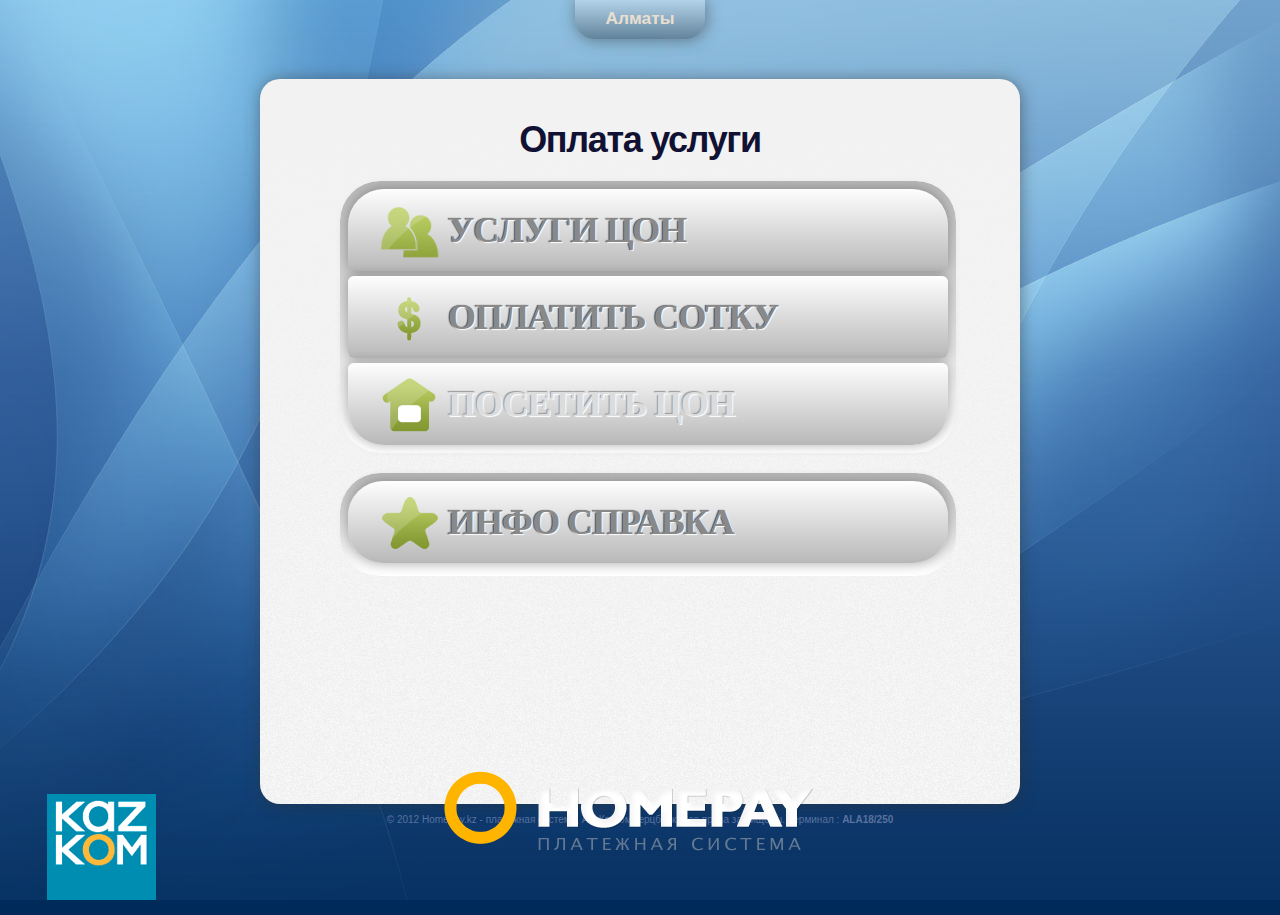
<file: v1/index.html>
<!DOCTYPE html PUBLIC "-//W3C//DTD XHTML 1.0 Transitional//EN" "http://www.w3.org/TR/xhtml1/DTD/xhtml1-transitional.dtd">
<html xmlns="http://www.w3.org/1999/xhtml">
<head>
    <meta http-equiv="Content-Type" content="text/html; charset=utf-8" />
    <title>HOMEPAY</title>
    <link href="_css/style.css" rel="stylesheet" type="text/css" />
    <script src="_js/jquery.js" type="text/javascript"></script>
    <script src="_js/jquery.slide.effect.js" type="text/javascript"></script>
    <script src="_js/core.js" type="text/javascript"></script>
</head>
<body>
    
    <header>Алматы</header>
    
    <scene id="slider">
        <h1>Оплата услуги</h1>
        <div class="menu iconic buttons group">
            <button href="#service-psc.html"><img src="_img/icons/users.png"/>Услуги ЦОН</button>
            <button href="#service-cell.html"><img src="_img/icons/dollar-sign.png"/>Оплатить сотку</button>
            <button disabled="disabled"><img src="_img/icons/home.png"/>Посетить ЦОН</button>
        </div>
        
        <div class="menu iconic buttons">
            <button href="#beeq-psc.html"><img src="_img/icons/favorite.png"/>Инфо справка</button>
        </div>
    </scene>
    
    <footer>&copy; 2012 Homepay.kz - платежная система, АО Казкоммерцбанк, Все права защищены. Терминал : <b>ALA18/250</b></footer>
 
    <a class="logo" href="#index.html"></a>
    
</body>

<script id="index" type="text/html-template">
	<h1>Выберити услугу</h1>
	<div class="menu iconic buttons group">
		<button href="#service-psc.html"><img src="_img/icons/users.png"/>Услуги ЦОН</button>
		<button href="#service-cell.html"><img src="_img/icons/dollar-sign.png"/>Оплатить сотку</button>
		<button disabled="disabled"><img src="_img/icons/home.png"/>Посетить ЦОН</button>
	</div>
	
	<div class="menu iconic buttons">
		<button href="#beeq-psc.html"><img src="_img/icons/favorite.png"/>Справка</button>
	</div>
	
	 <div class="weaccept"></div>
</script>

<script id="service-cell" type="text/html-template">
	<h1>Оплата услуг сотовой связи</h1>
	<div class="menu iconic buttons group">
		<button href="#service-psc.html"><img src="_img/icons/users.png"/>BEELINE</button>
		<button disabled="disabled"><img src="_img/icons/dollar-sign.png"/>KCELL / ACTIV</button>
		<button disabled="disabled"><img src="_img/icons/favorite.png"/>DALACOM / PathWord</button>
		<button disabled="disabled"><img src="_img/icons/home.png"/>TELE2</button>
	</div>
	
	<div class="menu iconic buttons">
		<button href="#index.html"><img src="_img/icons/home.png"/>На главную</button>
	</div>
</script>

<script id="service-psc" type="text/html-template">
	<h1>Оплата услуги ЦОН</h1>
	<div class="menu buttons">
		<input id="numpad" type="text" value="" placeholder="Номер рассписки" style="text-align:center"/>
	</div>
	<div class="menu numpad buttons" style="width:70%;">
		<row>
			<button onclick="numpad.value+=this.innerText">1</button>
			<button onclick="numpad.value+=this.innerText">2</button>
			<button onclick="numpad.value+=this.innerText">3</button>
		</row>
		<row>
			<button onclick="numpad.value+=this.innerText">4</button>
			<button onclick="numpad.value+=this.innerText">5</button>
			<button onclick="numpad.value+=this.innerText">6</button>
		</row>
		<row>
			<button onclick="numpad.value+=this.innerText">7</button>
			<button onclick="numpad.value+=this.innerText">8</button>
			<button onclick="numpad.value+=this.innerText">9</button>
		</row>
		<row>
			<button onclick="numpad.value=numpad.value.substring(0,numpad.value.length-1)">&lt;</button>
			<button onclick="numpad.value+=this.innerText">0</button>
			<button onclick="numpad.value=''">CLR</button>
		</row>
	</div>
	
	<div class="buttons group">
		<button onclick="Service['request']=numpad.value;" href="#service-psc-validate.html">Проверить</button>
		<button href="#index">Отмена</button>
	</div>
</script>

<script id="service-psc-validate" type="text/html-template">
<style>
.status {
	margin:50px;
	border:5px solid #fff;
	box-shadow:1px 1px 15px rgba(50,50,50,0.8);
	background-color:#f2f2f2;
	padding:70px 50px;
	border-radius:10px;
}

.status h2 { margin-bottom:40px;}

@-webkit-keyframes animate-stripes {
  to {
	background-position: 0 0;
  }
  from {
	background-position: 60px 0;
  }
}
@-webkit-keyframes blink {
  to { opacity: 1;   }
  from { opacity:0;  }
}
.ui-progress-bar {
  position: relative;
  height: 60px;
  padding-right: 2px;
  border-radius: 25px;
/*  background: -webkit-gradient(linear, 50% 0%, 50% 100%, color-stop(0%, #949daa), color-stop(100%, #abb2bc));
  background-color: #abb2bc;
  box-shadow: inset 0px 1px 2px 0px rgba(0, 0, 0, 0.5), 0px 1px 0px 0px white;*/
}
.ui-progress-bar.error .ui-progress {
  background-color: #C43C35 !important;
  border: 1px solid #9c302a;
  -webkit-animation-play-state:paused;
}
.ui-progress-bar.success .ui-progress {
  background-color: #57A957!important;
  border: 1px solid #458845;
  -webkit-animation-play-state:paused;
}
.ui-progress-bar.transition .ui-progress {
  -webkit-transition: background-color 0.5s ease-in;
}
.ui-progress-bar .ui-progress {
  position: relative;
  display: block;
  overflow: hidden;
  height: 60px;
  border-radius: 25px;
  -webkit-background-size: 60px 60px;
  background: -webkit-gradient(linear, 0 0, 60 60, color-stop(0, rgba(255, 255, 255, 0.17)), color-stop(0.25, rgba(255, 255, 255, 0.17)), color-stop(0.26, rgba(255, 255, 255, 0)), color-stop(0.5, rgba(255, 255, 255, 0)), color-stop(0.51, rgba(255, 255, 255, 0.17)), color-stop(0.75, rgba(255, 255, 255, 0.17)), color-stop(0.76, rgba(255, 255, 255, 0)), color-stop(1, rgba(255, 255, 255, 0))), -webkit-gradient(linear, left bottom, left top, color-stop(0, rgba(255, 255, 255, 0)), color-stop(1, rgba(255, 255, 255, 0.35))), #74d04c;
  box-shadow: inset 0px 1px 0px 0px rgba(255, 255, 255, 0.4), inset 0px -1px 1px rgba(0, 0, 0, 0.2);
  border: 1px solid #4c8932;
  /* Animate */
  -webkit-animation:animate-stripes 1s linear infinite;
}
.ui-progress-bar .ui-progress.black {
	background-color:#111;
	border-color:#000;
}

.ui-progress-bar .ui-progress span.ui-label {
  font-size: 26px;
  line-height: 60px;
  color: #fff;
  -webkit-animation: blink 0.8s cubic-bezier(1.0,0,0,1.0) infinite;
}
.ui-progress-bar .ui-progress span.ui-label b {
  font-weight: bold;
}
</style>

<h1>Оплата услуги ЦОН</h1>
<div class="status">
	<h2>Поиск расписки номер <br /><output name="result"></output></h2>
	<div class="menu buttons">
		<div class="ui-progress-bar ui-container" id="progress_bar">
			<div class="ui-progress black" style="overflow-x: hidden; overflow-y: hidden; width:100%; ">
			  <span class="ui-label" style="display: block; ">Идет проверка ...</span>
			</div>
		  </div>
	</div>
	<div class="buttons" id="status-retry" style="display:none">
		<button href="#service-psc.html">Повторить</button>
	</div>
	<div class="buttons" id="status-next" style="display:none">
		<button href="#service-psc-result.html">Далее</button>
	</div>
</div>
<script language="javascript">
//	$(function() {
	//});
	console.log('CHUK');
	var result = "65645";
	
	$("#service-psc-validate").bind("onAjaxContentLoad", function (event) {
		console.log('onAjaxContentLoad ');
		if(Service['request']){
			$.getJSON('ajax/psc-validate-' + Service['request'] + '.json', function(data) {
				console.log(data.result + '-' + Service['request']);
				if(data.result == 'PAID' ) { 
					$("#progress_bar").addClass('success'); 
					$("#progress_bar .ui-label").text('Заявка уже оплачена!'); 
					$("#status-retry").show(); 
				} else { 
					Service['request_data'] = data;
					$("#status-next button").trigger('click'); 
				}
			}).error(function(){ 
				$("#progress_bar").addClass('error'); 
				$("#progress_bar .ui-label").text('Заявка не найдена!');
				$("#status-retry").show(); 
			});
		}
	});	
	//},1000);
</script>
</script>


<script id="service-pay-type" type="text/html-template">
	<style>
		.service-pay-type { list-style:none; }
		.service-pay-type li { display:inline-block; padding:0 20px; margin:40px 0; }
		.service-pay-type li:first-child { border-right:1px solid #ccc; }
	</style>
	<h1>Выбор варианта платежа</h1>
	Вы можете оплатить в этом кисоке за данную услугу<br />
	наличными или бансковской карточкой 
	<ul class="service-pay-type">
		<li><img src="_img/Money_Bag_256.png"/></li>
		<li><img src="_img/Credit_Card_256.png"/></li>
	</ul>
	<div class="buttons group">
		<button href="#service-pay-cash.html">Наличными</button>
		<button href="#service-pay-card.html">Карточкой</button>
	</div>
</script>

<script id="service-pay-cash" type="text/html-template">
	<style>
	</style>
	<h1>Вставьте купюру</h1>
	<img src="_img/Money_Bag_256.png"/>
	<div class="buttons">
		<button href="#service-pay-cash.html">Оплатить</button>
    </div>
</script>

<script id="service-psc-result" type="text/html-template">
<style>
.epay {
	text-align:left;
	font-size:13px;
	color:black;
	margin:40px 0;
}

.epay .head {
	background:url(_img/epay.egov/pay_egov_icon.png) no-repeat right;
	height:80px;
	padding-right:55%;
	padding-top:60px;
	margin-top:-50px;
	margin-bottom:10px;
	overflow:hidden;
	text-overflow:ellipsis;
}

.epay .head b {
	background-color:#ffe958;
	padding:0px 7px;
	color:#333;
}


.epay .warn {
	margin-bottom:10px;
	background: url(_img/icon_warn.png) no-repeat 20px center  #FFE958;
	padding:10px 25px 10px 50px;
	border-radius:15px;
}

.epay  h1{
	font-size:22pt;
}
.epay .info_table h3 {
	margin-top:10px;
	margin-bottom:10px;
}
.epay .info_table {
	margin-bottom:10px;
}
.epay .info_table table {
	width:100%;
	border-collapse:collapse;
	border:1px solid #ccc;
}
.epay .info_table table td,.epay .info_table table th  {
	border:1px solid #ccc;
}
.epay .info_table td {
	padding:3px 5px;
}
.epay .info_table th {
	background-color:#ddd;
	padding:3px 5px;
	width:35%;
	vertical-align:top;
}
</style>
<div class="epay">
	<h1>Электронный чек</h1>
	<div class="head">
		Услуга <b id="epay_service_name"></b><br />
		<span id="epay_nk">Поулчатель НК по Алмалискому району, г Алматы, Республика Казахстан</span>
	</div>
	<div class="warn">
		Обратите внимание что коммиссия банка составляет <span  id="epay_commission">25</span> тенге
	</div>
	
	<div class="info_table" style="width:49%; display:inline-block">
		<h3>Информация плательщика</h3>
		<table id="epay_fio">
			<tr><th>Фамилия:</th><td> ЗАКИРЬЯНОВ</td></tr>
			<tr><th>Имя:</th><td>ЭЛЬДАР</td></tr>
			<tr><th>Отчество:</th><td>АМАНГЕЛЬДИНОВИЧ</td></tr>
		</table>
	</div>
	
	<div class="info_table" style="width:49%; display:inline-block">
		<h3>Информация по Бенефициару</h3>
		<table id="epay_beneficar">
			<tr><th>ЦОН:</th><td>РГУ «Центр обслуживания населения г. Астана р-на Алматы)</td></tr>
			<tr><th>Адрес ЦОН:</th><td>г. Астана, ул. Мирзояна, 25</td></tr>
		</table>
	</div>
	
	<div class="info_table">
		<h3>Информация платежа</h3>
		<table id="epay_info">
			<tr><th>Номер расписки</th><td>1231231</td></tr>
			<tr><th>Услуга</th><td>Получения пасспорта Республики Казахстан</td></tr>
			<tr><th>Стоимость услуги</th><td>10 104 тг ( Десять тысяч сто четыре тенге )</td></tr>
			<tr><th>Сумма коммисии</th><td>10,00 тг</td></tr>
		</table>
	</div>
</div>
<div class="footer buttons" style="text-align:right !important; width:97%;">
	 <button href="#service-pay-type.html">Продолжить...</button>
</div>
<script language="javascript">
	$(function() {
		window.setTimeout(function(){
			if(Service['request_data']){
				var d = Service['request_data'];
				$("#epay_service_name").text(d.service);
				$("#epay_commission").text(d.commission);
				$("#epay_nk").text(d.pshep.nk);
			}
		},1);
	});
</script>
</script>

<!-- iframe real version-->
<!--script id="service-pay-card" type="text/html-template">
	<iframe name="frame" src="_mod/epay.kkb.kz/iframe_egov.input.html" width="100%" height="580" frameborder="0"></iframe>
</script-->

<!-- embeded version-->
<script id="service-pay-card" type="text/html-template">
<style>
.kkb  {
	font-size: 13px !important;
	color:#000;
	text-align:left;
	margin:40px 0;
}
.kkb .form {
	padding: 56px 0 0 53px;
	font:normal 10px Arial, Helvetica, sans-serif;
	line-height:25px;
}
.kkb h2 { font-weight:bold; }

.kkb .form input {
	color:#555;
	border:1px solid #ccc;
	font:bold 12pt Verdana, Arial, Helvetica, sans-serif;
	padding:4px 9px;
	margin-right:2px;
	outline:none;
	letter-spacing:-1px;
	width:auto;
	text-transform:none;
	box-sizing: border-box;
	display:inline-block;
	box-shadow:none;
	border-radius:0;
	background-color:#fff;
	background-image:none;
}

.kkb .form input:disabled {
	background-color:inherit;
}
.scan.hidden {
	display:none;
}
.scan {
	position:absolute;
	display:block;
	text-align:center;
	width:450px;
	height:500px;
	top:0;
	left:0;
	margin:35px;
	padding:100px 50px;
	border-radius:10px;
	box-sizing: border-box;
	border:5px solid #fff;
	box-shadow:1px 1px 15px rgba(50,50,50,0.8);
	background-color:#f2f2f2;
	z-index:1000;
	font-size:12pt;
	opacity:0.95;
/*	-webkit-transition:opacity 1s ease-out;*/
}
.scan h1{
	font-size:20pt;
}
.scan .icon {
	background:url(_img/epay.kkb/icon_swipe_card.png) no-repeat center 0 #f2f2f2;
	width:100%;
	height:140px;
	margin:10px 0;
}
.scan.idle .icon {
	-webkit-animation-name: blink;
	-webkit-animation-duration: 0.8s;
	-webkit-animation-iteration-count: infinite;
	-webkit-animation-timing-function: linear;
}

@-webkit-keyframes blink {
	0%,50% {
		opacity:1;
	}
	51%,100% {
		opacity:0.1;
	}
}

.scan.once {
	color:#00f;
}

.scan.entered {
	color:#000;
	
}
.scan.error  {
	color:#f00000;
}

.scan.error .icon {
	color:#f00;
	background-position:center -143px;
}

.scan .idle { display:none; } .scan .error { display:none; }
.scan.idle .idle { display:block; } .scan.idle .error { display:none; }
.scan.error .idle { display:none; } .scan.error .error { display:block; }
</style>
<div class="kkb">
	<div style="background:url(_img/epay.kkb/pay_egov_icon.png) no-repeat top right; height:130px;">
		<div style="width:260px;">
			<h2 style="margin-bottom:10px;"><span id="paramCost">5 860</span> тенге</h2>
			Услуга <span class="emp1" id="paramService">Получения пасспорта</span>
			Поулчатель НК по Алмалискому району РК<br />
			Обратите внимание что коммиссия банка
			составляет 25 тенге
		</div>
	</div>
	
	<div id="form_body" style="margin-left:-7px; background:url(_img/epay.kkb/card_template.png) no-repeat top center; height:290px;">
		 <form class="form" id="form1" action="comission.html">
			 
			 НОМЕР КАРТЫ
			 <input type="text" id="cardraw" style="background:transparent; border:none; outline:none; font-size:10px; height:1px; width:1px;"/>
			 <br />
			 <input type="text" id="cardno1" size="5" maxlength="4" name="cardno1"/>
			 <input type="password" id="cardno2" size="5" maxlength="4" name="cardno2"/>
			 <input type="password" id="cardno3" size="5" maxlength="4" name="cardno3"/>
			 <input type="text" id="cardno4" size="5" maxlength="4" name="cardno4"/>
			 
			 <br />

			 <div style="margin-top:8px; padding-left:135px;">
				 МЕСЯЦ / ГОД<br />
				 <span style="position:absolute; width:21px; display:inline-block; line-height:normal; margin-left:-40px;">VALID THRU</span> 
				 <input type="text" id="cardexpiremonth" size="3" maxlength="2" name="cardexpiremonth"/>
				 <input type="text" id="cardexpireyear" size="3" maxlength="2" name="cardexpireyear"/>
				 <div style="position:absolute; margin-left:270px; margin-top:-75px;">
				 CVV / CVC<br />                 
				 <input type="text" id="cardcvv" disabled="disabled" size="5" maxlength="3" name="cardcvv"/>
				 </div>
			 </div>

			 ИМЯ НА КАРТЕ<br />
			 <input type="text" id="cardname" size="35" maxlength="50" name="cardname"/>
			 <input type="button" value="Simulate Reader" onclick="EPAYREADERS.setCard('6762648955874012','0412','TIMUR JUNUSSOV')" style="margin-left:15px;font:normal 11px Arial, Helvetica, sans-serif"/>

		 </form>
	</div>
	
	<div style="font-size:11px; width:450px;">
		<img src="_img/epay.kkb/icon_lock.png" style="margin-right:5px;" align="left"/> 
		Передача данных защищена сертификатом SSL. <br />
		Платеж будет проивзеден через платежный Шлюз Электронного Правительства.
	</div>
</div>
<!--div id="scan" class="scan idle hidden">
	<h1>
		<span class="idle">Проведите / Вставьте банковскую карточку</span>
		<span class="error">Ошибка! <br />Попробуйте снова</span>
	</h1>
	<div class="icon"></div>
	<span id="cardnomask"></span>
</div-->
<div class="buttons footer" style="text-align:right !important; width:97%;">
	 <button id="buttonPay" href="#service-pay-card-result.html">Оплатить</button>
</div>
</script>

<script id="service-pay-card-result" type="text/html-template">
	<h1>Результат оплаты</h1>
	<div class="buttons group">
		<button href="#index.html">Готово</button>
	</div>
</script>

</html>
</file>
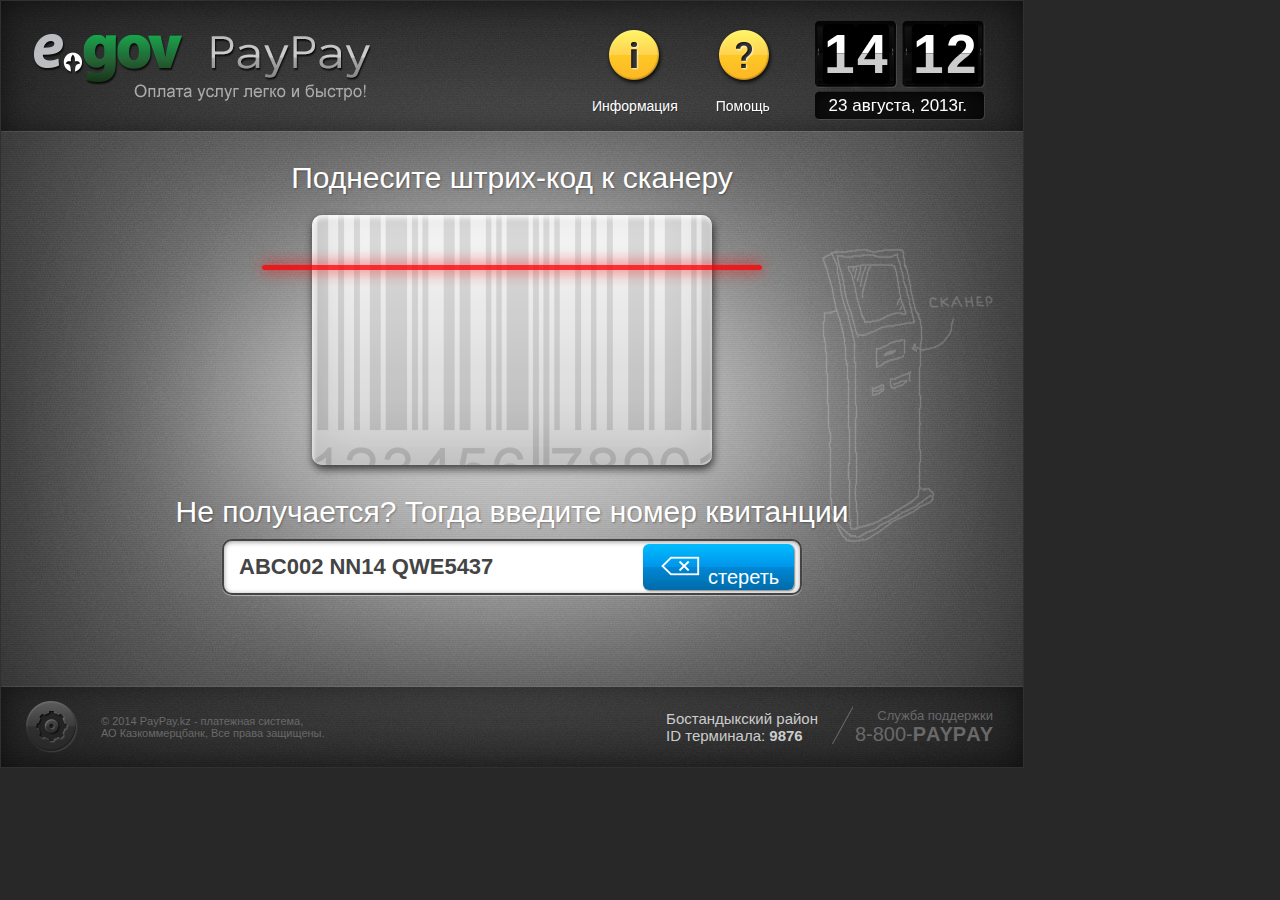
<file: v2/index.html>
<!DOCTYPE html PUBLIC "-//W3C//DTD XHTML 1.0 Transitional//EN" "http://www.w3.org/TR/xhtml1/DTD/xhtml1-transitional.dtd">
<html xmlns="http://www.w3.org/1999/xhtml">
<head>
    <meta http-equiv="Content-Type" content="text/html; charset=utf-8" />
    <title>PAYPAY - Прием платежей</title>
    <link href="_css/style.css" rel="stylesheet" type="text/css" />
    <script src="_js/jquery.js" type="text/javascript"></script>
    
    <link rel="stylesheet" type="text/css" href="_assets/flipclock/flipclock.css"/>
    <link rel="stylesheet" type="text/css" href="_assets/flipclock/flipclock_white.css"/>
    <script type="text/javascript" src="_assets/flipclock/flipclock.min.js"></script>
	<script type="text/javascript" src="_assets/flipclock/twentyfourhourclock.js"></script>
<body>
    
    <!---- HEADER ---->
    
    <header>
    
    	<a class="logo" href="#index.html"></a>
    
        <button class="nobut but-info"><i class="icon info"></i><br />Информация</button>
        <button class="nobut but-help"><i class="icon help"></i><br />Помощь</button>
        
        <clock></clock>
        <date id="clock-date">23 августа, 2013г.</date>
       
    
    </header>
    
    <div class="clear"></div>
    
    
    <!---- BODY ---->
    
    <main>
    
    
    	<scene id="welcome" class="center">
        	<button onclick="$('#welcome').toggleClass('show'); $('#scan').toggleClass('show'); $('keyboard').hide(); $('.barcode-scanner-dialog').show();" style="text-align:left;">
            	<span>Введите номер<br />
				счета</span> <i class="icon enter-button"></i>
            </button>
            <vl></vl>
            <button onclick="$('#welcome').toggleClass('show'); $('#scan').toggleClass('show'); $('keyboard').hide(); $('.barcode-scanner-dialog').show();" style="text-align:right;">
            	<i class="icon barcode-scanner"></i>
                <span style="float:right;">поднесите<br />
            	штрих код к сканеру</span>
            </button>
        </scene>
        
        <scene id="scan" class="show scanner center">
        
	        <div class="barcode-scanner-dialog">
            	<h2>Поднесите штрих-код к сканеру</h2>
            
                <div class="barcode-scanner">
                    <div class="barcode-line"></div>
                </div>
            </div>
        
            <h2>Не получается? Тогда введите номер квитанции</h2>
            
            <searcher>
                <input type="text" value="ABC002 NN14 QWE5437" onclick="$('.barcode-scanner-dialog').slideUp('slow'); $('#scan').toggleClass('scanner'); $('keyboard').fadeIn();"/><button onclick="$('searcher hint').fadeIn();" class="but-input-clear"><i class="icon input-clear"></i>стереть</button>
                <br />
                <hint class="hide">Этот Счет уже оплачен :)</hint>
            </searcher>
            
            
            <keyboard class="hide">
            
                <button class="but-num">1</button>
                <button class="but-num">2</button>
                <button class="but-num">3</button>
                <button class="but-num">4</button>
                <button class="but-num">5</button>
                <button class="but-num">6</button>
                <button class="but-num">7</button>
                <button class="but-num">8</button>
                <button class="but-num">9</button>
                <button class="but-num">0</button>
                
                <br />
        
                <button>Q</button>
                <button>W</button>
                <button>E</button>
                <button>R</button>
                <button>T</button>
                <button>Y</button>
                <button>U</button>
                <button>I</button>
                <button>O</button>
                <button>P</button>
                
                <br />
                
                <button>A</button>
                <button>S</button>
                <button>D</button>
                <button>F</button>
                <button>G</button>
                <button>H</button>
                <button>J</button>
                <button>K</button>
                <button>L</button>
        
                <br />
                
                <button>Z</button>
                <button>X</button>
                <button>C</button>
                <button>V</button>
                <button>B</button>
                <button>N</button>
                <button>M</button>
                <button class="but-keyboard-enter" onclick="$('#scan').toggleClass('show'); $('#scan-result').toggleClass('show');"><i class="icon enter"></i><cap>Enter</cap></button>
                
                <br />
                
                <button class="nobut but-keyboard-hide"><cap>Hide</cap></button>
        
                
             </keyboard>
         
         </scene>
         
         <scene id="scan-result">
            
            <h2>Проверьте данные. Если все верно — нажмите «Продолжить»</h2>
            
            <div class="raspiska-input">
                <dl>
                    <dt>Номер расписки</dt>
                    <dd>002001167540</dd>
                
                    <dt>ФИО плательщика</dt>
                    <dd>БУРМАГАНОВ ДИДАР АСЫЛБЕКОВИЧ</dd>
                </dl>
                
                <dl>
                    <dt>Код налогового органа</dt>
                    <dd>6202</dd>
                
                    <dt>ИИН\БИН</dt>
                    <dd>900112351369</dd>
                </dl>
            </div>
            
            <div class="raspiska-resultlist">
            
                <div class="raspiska">
                    <dl>
                        <dt>Услуга №</dt>
                        <dd>1</dd>
                    
                        <dt>Номер счет-заявки</dt>
                        <dd>CC135H1HD8GD</dd>
                        
                        <dt>Наименование услуги (КБК)</dt>
                        <dd>108111 Государственная пошлина, взимаемая за выдачу документов, удостоверяющих личность</dd>
                        
                        <dt>Код назначения платежа</dt>
                        <dd>991 Поступления по обязательствам в бюджет от физических лиц-граждан</dd>
                        
                        <dt>Сумма</dt>
                        <dd>400 тенге</dd>
                        
                        <dt>Номер счет-заявки</dt>
                        <dd>900112351369</dd>
                    </dl>
                </div>
            
                <button class="nobut but-arrow-right"><i class="icon next"></i><cap>Next</cap></button>
                
                <div class="raspiska">
                    <dl>
                        <dt>Услуга №</dt>
                        <dd>1</dd>
                    
                        <dt>Номер счет-заявки</dt>
                        <dd>CC135H1HD8GD</dd>
                        
                        <dt>Наименование услуги (КБК)</dt>
                        <dd>108111 Государственная пошлина, взимаемая за выдачу документов, удостоверяющих личность</dd>
                        
                        <dt>Код назначения платежа</dt>
                        <dd>991 Поступления по обязательствам в бюджет от физических лиц-граждан</dd>
                        
                        <dt>Сумма</dt>
                        <dd>400 тенге</dd>
                        
                        <dt>Номер счет-заявки</dt>
                        <dd>900112351369</dd>
                    </dl>
                </div>
            
            </div>
    
            <button class="but-red" onclick="$('#scan-result').toggleClass('show'); $('#scan').toggleClass('show');">Отменить</button>
            <button class="but-green arrow right" onclick="$('#scan-result').toggleClass('show'); $('#pay').toggleClass('show');">Продолжить</button>
    
            
        </scene>
        
        <scene id="pay">
        
            <div class="pay-cashin">
            
	            <h2>Взнос наличных</h2>
                
                <br />

                Нужно для оплаты: <b>850</b> тенге
                
                <div class="cashin-amount">
                    Внесенно:<br />
					<b>2 000</b><sub>тг</sub>
                </div>
        
                Комиссия: <b>30</b> тенге<br />
                Сдача: <b>1120</b> тенге<br />
                <br />
                
                <div class="buttons">
                    <button class="but-red" onclick="$('#pay').toggleClass('show'); $('#scan').toggleClass('show');">Отменить</button>
                    <button class="but-green arrow right" onclick="$('#pay').toggleClass('show'); $('#cheque').toggleClass('show');">Оплатить</button>
                </div>

            </div>
                   
            <div class="pay-mobile">
                <h2 style="color:#fed700">Терминал сдачи не выдает!</h2>
                Предлагаем вам пополнить баланс :)
                
                <br /><br />

                <searcher style="width:400px;">
                    <input type="text" value="+7 777 900 50 00"/><button class="but-input-clear"><i class="icon input-clear"></i>стереть</button>
                    
                    <br />
                    
                    <hint>Такого номера не существует :)</hint>
                    
                </searcher>
                
                
                <keyboard>
                    <button>1</button>
                    <button>2</button>
                    <button>3</button>
                    
                    <br />
    
                    <button>4</button>
                    <button>5</button>
                    <button>6</button>
                    
                    <br />
    
                    <button>7</button>
                    <button>8</button>
                    <button>9</button>
                    
                    <br />
    
                    <button>0</button>
                </keyboard>
            
                 <button class="nobut but-checkbox" onclick="$(this).toggleClass('checked');"><i class="icon checkbox"></i>Пропустить этот шаг</button>
                
            </div>
            
            <popup id="oferta-popup">
            	<div>
                    <h2>Согласие с выпуском виртуальной предоплаченной карты</h2>
                    <p>Уважаемый пользователь платежной системы, нажимая "ОК" вы соглашаетесь, что на ваше имя будет выпущена виртуальная предоплаченная карта Казкома на сумму внесенных вами денежных средств. Данная карта становится недействительной сразу же после осуществления платежа и подлежит уничтожению.</p>
                    <p>Также вы поручаете банку оплатить выбранную вами услугу. Для получения более подробной информации о виртальной предоплаченной карте, нажмите "Отмена" и перейдите в раздел "Информация", нажав на соответствующую пиктограмму или информацию на сайте www.kkb.kz, в разделе Платежные карты.<br />
                    </p>
                    <button class="but-gray">Отмена</button>
                    <button class="but-yellow" onclick="$('#oferta-popup').fadeOut();" >OK</button>
                </div>
            </popup>
        
        </scene>
        
        <scene id="cheque">
        
            <h2>Спасибо! Заявка №194950 успешно оплачена</h2>
                
            <cheque>
            	<ul>
                    <li>
                    	<label>108111</label>
	                    Государственная пошлина, 
                        зимаемая за выдачу
                        документов, удостоверяющих
                        личность
                    </li>
                    
                    <li>
                    	<label>308122</label>
	                    Государственная пошлина,
                        зимаемая за выдачу
                        документов, Паспорта
                    </li>
                    
                    <li>
                    	<label>108111</label>
	                    Государственная пошлина, 
                        зимаемая за выдачу
                        документов, удостоверяющих
                        личность
                    </li>
                    
                    <li class="summ">
                    	<label>Сумма</label>
	                    400 тенге
                    </li>
                </ul>
            </cheque>
            
            
            <div class="sdacha">
            
            	<i class="icon mobile-phone"></i>
                
                <div class="sdacha-info">
                    Сдача <b>600</b> тенге<br />
                    отправлена на номер<br /><br />
                    <b>+7 707 799 18 09</b>
                </div>
                
                <button class="but-green arrow right" onclick="$('#cheque').toggleClass('show'); $('#error-dialog').toggleClass('show');">Готово!</button>
                
            </div>
            
        
        </scene>
        
        <scene id="error-dialog" class="center">
        	<popup id="oferta-popup">
            	<div>
                    <h2>Терминал временно не работает!</h2>
                    <br />
                    Приносим свои извинения.<br />
                    Скоро все заработает.<br />
                    <br />
                    Обратитесь в кассу для оплаты заявки<br /><br />
                    <button class="but-yellow" onclick="$('#error-dialog').fadeOut();  $('#welcome').toggleClass('show');">OK</button>
                </div>
            </popup>   
            
        </scene>
    
    </main>
    
    
    <timer></timer>
    
	<!---- FOOTER ---->
   
    <footer>
    	<div style="width:80px;">
	    	<button class="but-settings"><i class="icon settings"></i><cap>Settings</cap></button>
        </div>    
        <div class="copyright">
        	&copy; 2014 PayPay.kz - платежная система, <br />АО Казкоммерцбанк, Все права защищены.
        </div>
        <div style="color:#ccc; width:265px; text-align:right; padding-right:5px;">
           	<div style="text-align:left; display:inline-block;">Бостандыкский район<br />
            	ID терминала: <b>9876</b>
            </div>
        </div>
        <div style="background:url(_img/sprites.png) no-repeat -370px -150px; width:30px;"></div>
        <div style="width:140px; text-align:right; padding-right:10px; font-size:13px">
	        Служба поддержки<br />
    	    <span style="font-size:20px;">8-800-<b>P<span style="letter-spacing:-1px;">A</span>YP<span style="letter-spacing:-1px;">A</span>Y</span></b>
        </div>
    </footer>
    
</body>
<script>
	var clock = $('clock').FlipClock({
		clockFace: 'TwentyFourHourClock',
		interval : 30000
	});
</script>
</html>
</file>
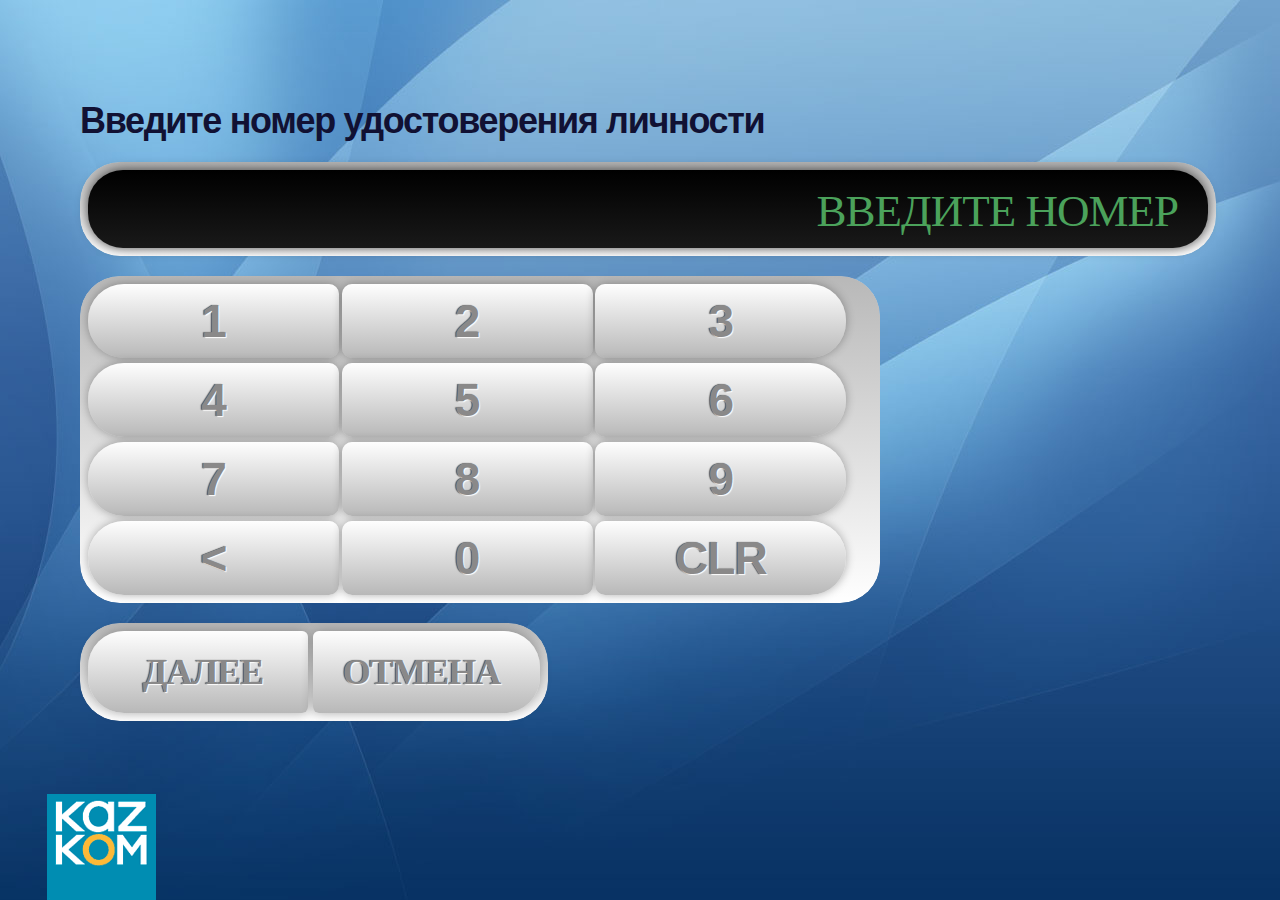
<file: v1/service-cell.html>
<!DOCTYPE html PUBLIC "-//W3C//DTD XHTML 1.0 Transitional//EN" "http://www.w3.org/TR/xhtml1/DTD/xhtml1-transitional.dtd">
<html xmlns="http://www.w3.org/1999/xhtml">
<head>
    <meta http-equiv="Content-Type" content="text/html; charset=utf-8" />
    <title>HOMEPAY</title>
    <link href="_css/style.css" rel="stylesheet" type="text/css" />
</head>
<body>
    
	<h1>Введите номер удостоверения личности</h1>
	
	<div class="menu buttons">
		<input id="numpad" type="text" value="" placeholder="Введите номер" style="text-align:right"/>
	</div>
	
	<div class="menu numpad buttons" style="width:70%;">
		<row>
			<button onclick="numpad.value+=this.innerText">1</button>
			<button onclick="numpad.value+=this.innerText">2</button>
			<button onclick="numpad.value+=this.innerText">3</button>
		</row>
		<row>
			<button onclick="numpad.value+=this.innerText">4</button>
			<button onclick="numpad.value+=this.innerText">5</button>
			<button onclick="numpad.value+=this.innerText">6</button>
		</row>
		<row>
			<button onclick="numpad.value+=this.innerText">7</button>
			<button onclick="numpad.value+=this.innerText">8</button>
			<button onclick="numpad.value+=this.innerText">9</button>
		</row>
		<row>
			<button onclick="numpad.value=numpad.value.substring(0,numpad.value.length-1)">&lt;</button>
			<button onclick="numpad.value+=this.innerText">0</button>
			<button onclick="numpad.value=''">CLR</button>
		</row>
	</div>
	
	<div class="buttons group">
		<button onclick="nextScene('select-service');">Далее</button>
		<button onclick="nextScene('select-service');">Отмена</button>
	</div>

</body>
</html>
</file>
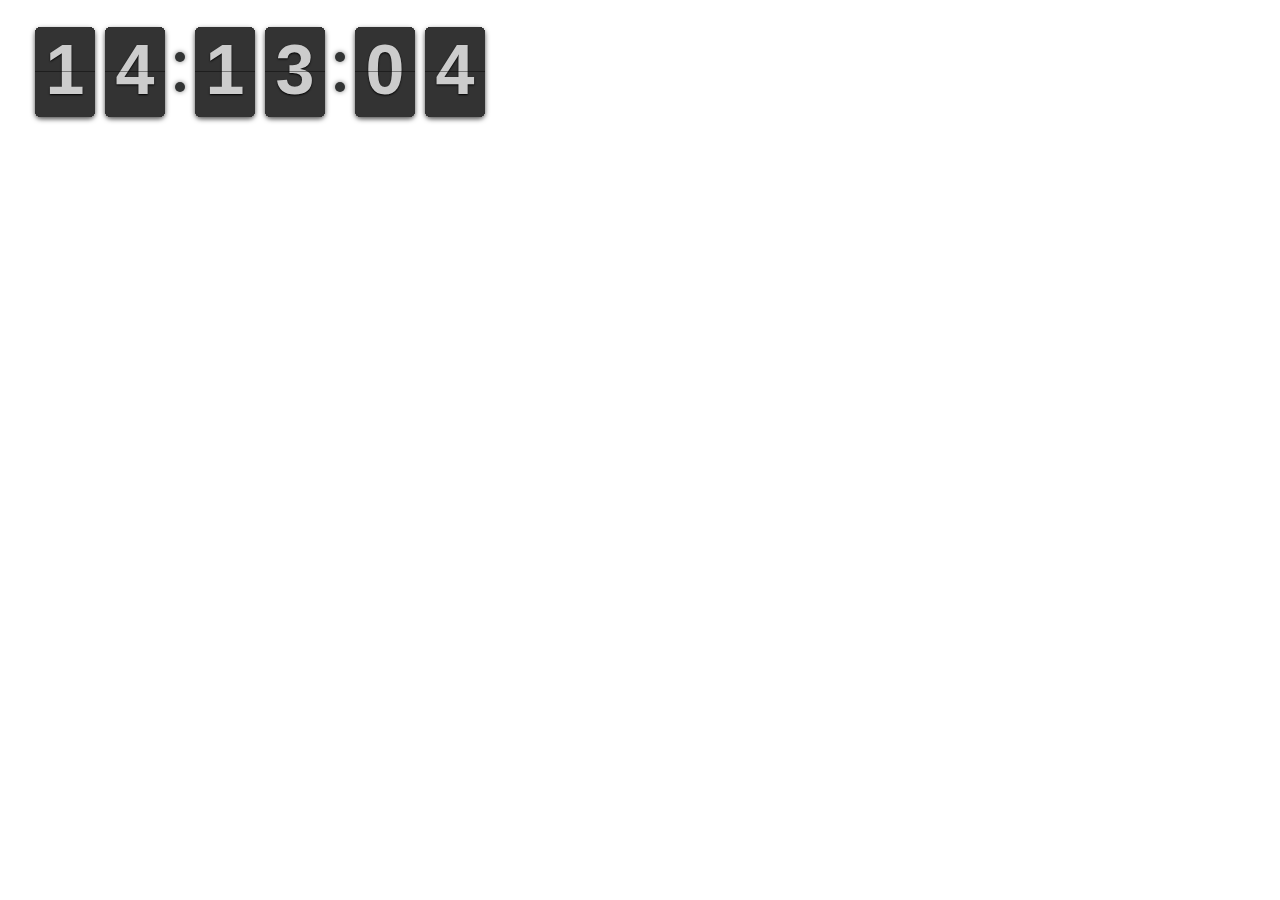
<file: v2/_assets/flipclock/FlipClock-master/FlipClock-master/examples/base.html>
<html>
	<head>
		<link rel="stylesheet" href="../css/flipclock.css">

		<script src="http://ajax.googleapis.com/ajax/libs/jquery/1.10.2/jquery.min.js"></script>

		<script src="../js/flipclock/libs/base.js"></script>
		<script src="../js/flipclock/flipclock.js"></script>
		<script src="../js/flipclock/faces/counter.js"></script>
		<script src="../js/flipclock/faces/hourlycounter.js"></script>
		<script src="../js/flipclock/faces/dailycounter.js"></script>
		<script src="../js/flipclock/faces/minutecounter.js"></script>
		<script src="../js/flipclock/faces/twentyfourhourclock.js"></script>
		<script src="../js/flipclock/faces/twelvehourclock.js"></script>
		
	</head>
	<body>
		<div class="clock" style="margin:2em;"></div>

		<script type="text/javascript">
			var clock;
			
			$(document).ready(function() {
				clock = $('.clock').FlipClock({
					clockFace: 'TwentyFourHourClock'
				});
			});
		</script>
		
	</body>
</html>
</file>
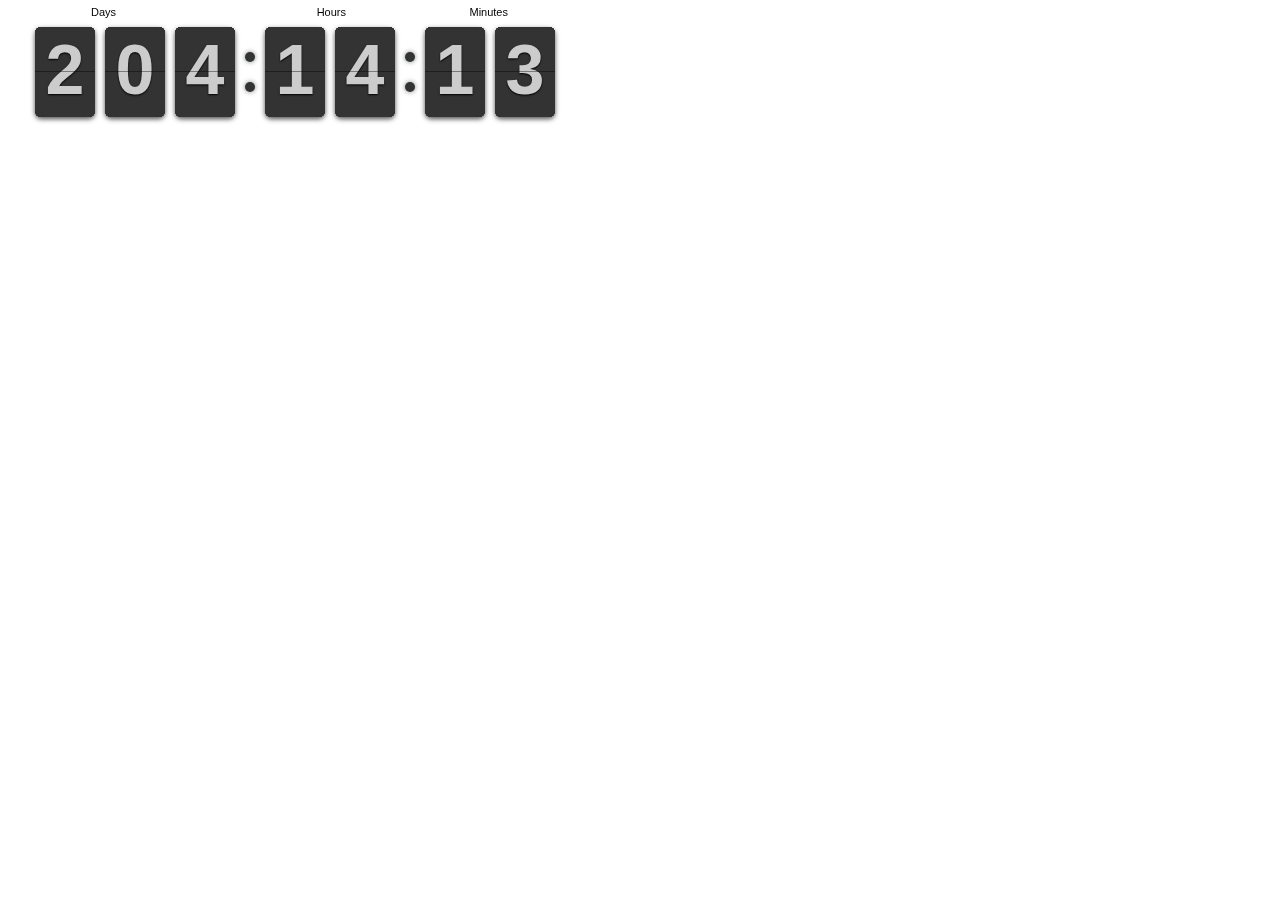
<file: v2/_assets/flipclock/FlipClock-master/FlipClock-master/examples/countdown-from-new-years-without-seconds.html>
<html>
	<head>
		<link rel="stylesheet" href="../css/flipclock.css">

		<script src="http://ajax.googleapis.com/ajax/libs/jquery/1.10.2/jquery.min.js"></script>

		<script src="../js/flipclock/libs/base.js"></script>
		<script src="../js/flipclock/flipclock.js"></script>
		<script src="../js/flipclock/faces/dailycounter.js"></script>		
	</head>
	<body>
		<div class="clock" style="margin:2em;"></div>
		
		<script type="text/javascript">
			var clock;

			$(document).ready(function() {

				// Grab the current date
				var currentDate = new Date();

				// Set some date in the past. In this case, it's always been since Jan 1
				var pastDate  = new Date(currentDate.getFullYear(), 0, 1);

				// Calculate the difference in seconds between the future and current date
				var diff = currentDate.getTime() / 1000 - pastDate.getTime() / 1000;

				// Instantiate a coutdown FlipClock
				clock = $('.clock').FlipClock(diff, {
					clockFace: 'DailyCounter',
					showSeconds: false
				});
			});
		</script>
		
	</body>
</html>
</file>
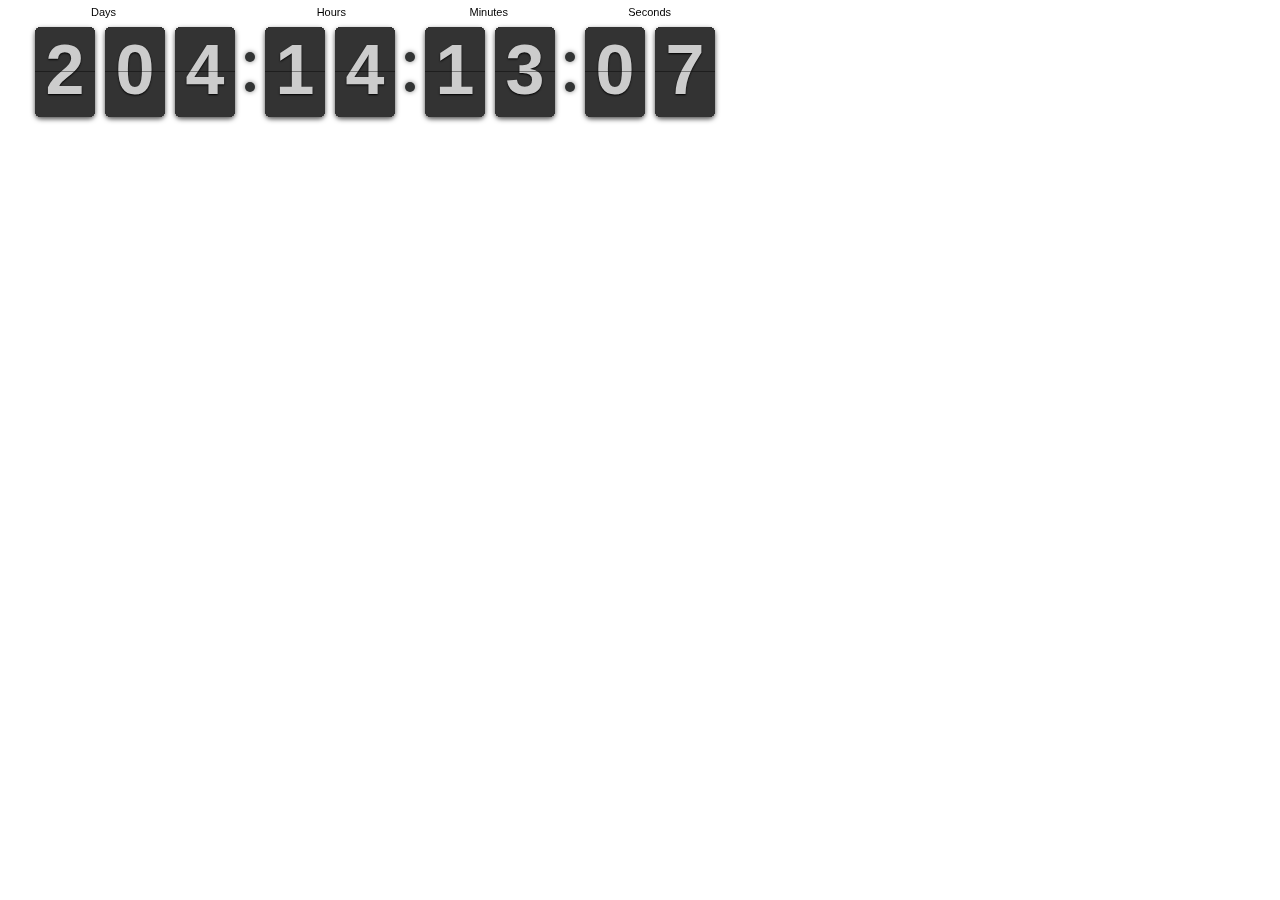
<file: v2/_assets/flipclock/FlipClock-master/FlipClock-master/examples/countdown-from-new-years.html>
<html>
	<head>
		<link rel="stylesheet" href="../css/flipclock.css">

		<script src="http://ajax.googleapis.com/ajax/libs/jquery/1.10.2/jquery.min.js"></script>

		<script src="../js/flipclock/libs/base.js"></script>
		<script src="../js/flipclock/flipclock.js"></script>
		<script src="../js/flipclock/faces/dailycounter.js"></script>		
	</head>
	<body>
		<div class="clock" style="margin:2em;"></div>
		
		<script type="text/javascript">
			var clock;

			$(document).ready(function() {

				// Grab the current date
				var currentDate = new Date();

				// Set some date in the past. In this case, it's always been since Jan 1
				var pastDate  = new Date(currentDate.getFullYear(), 0, 1);

				// Calculate the difference in seconds between the future and current date
				var diff = currentDate.getTime() / 1000 - pastDate.getTime() / 1000;

				// Instantiate a coutdown FlipClock
				clock = $('.clock').FlipClock(diff, {
					clockFace: 'DailyCounter'
				});
			});
		</script>
		
	</body>
</html>
</file>
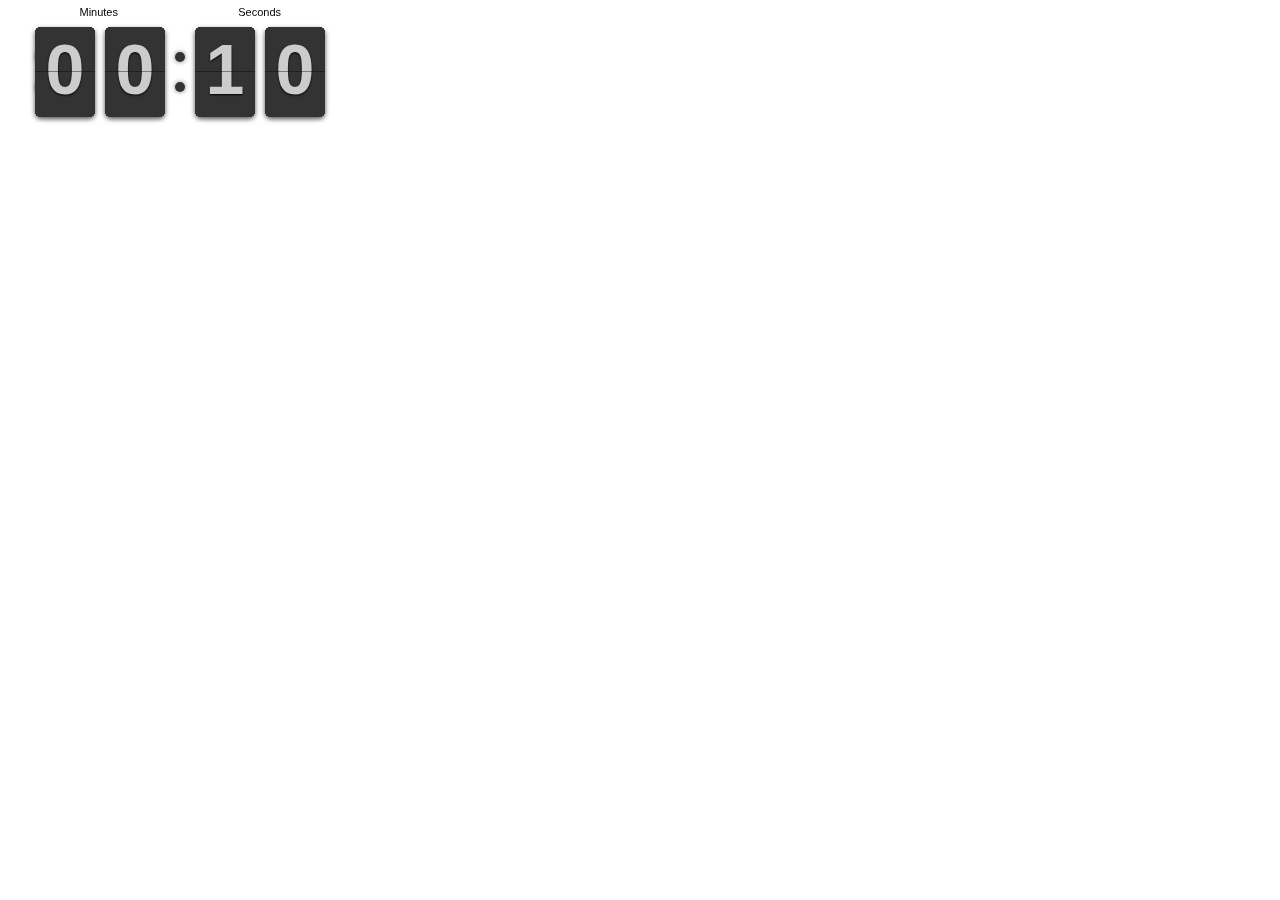
<file: v2/_assets/flipclock/FlipClock-master/FlipClock-master/examples/countdown-stop-callback.html>
<html>
	<head>
		<link rel="stylesheet" href="../css/flipclock.css">

		<script src="http://ajax.googleapis.com/ajax/libs/jquery/1.10.2/jquery.min.js"></script>

		<script src="../js/flipclock/libs/base.js"></script>
		<script src="../js/flipclock/flipclock.js"></script>
		<script src="../js/flipclock/faces/hourlycounter.js"></script>
		<script src="../js/flipclock/faces/minutecounter.js"></script>
		
	</head>
	<body>
	<div class="clock" style="margin:2em;"></div>
	<div class="message"></div>

	<script type="text/javascript">
		var clock;
		
		$(document).ready(function() {
			var clock;

			clock = $('.clock').FlipClock(10, {
		        clockFace: 'MinuteCounter',
		        countdown: true,
		        callbacks: {
		        	stop: function() {
		        		$('.message').html('The clock has stopped!');
		        	}
		        }
		    });

		});
	</script>
	
	</body>
</html>
</file>
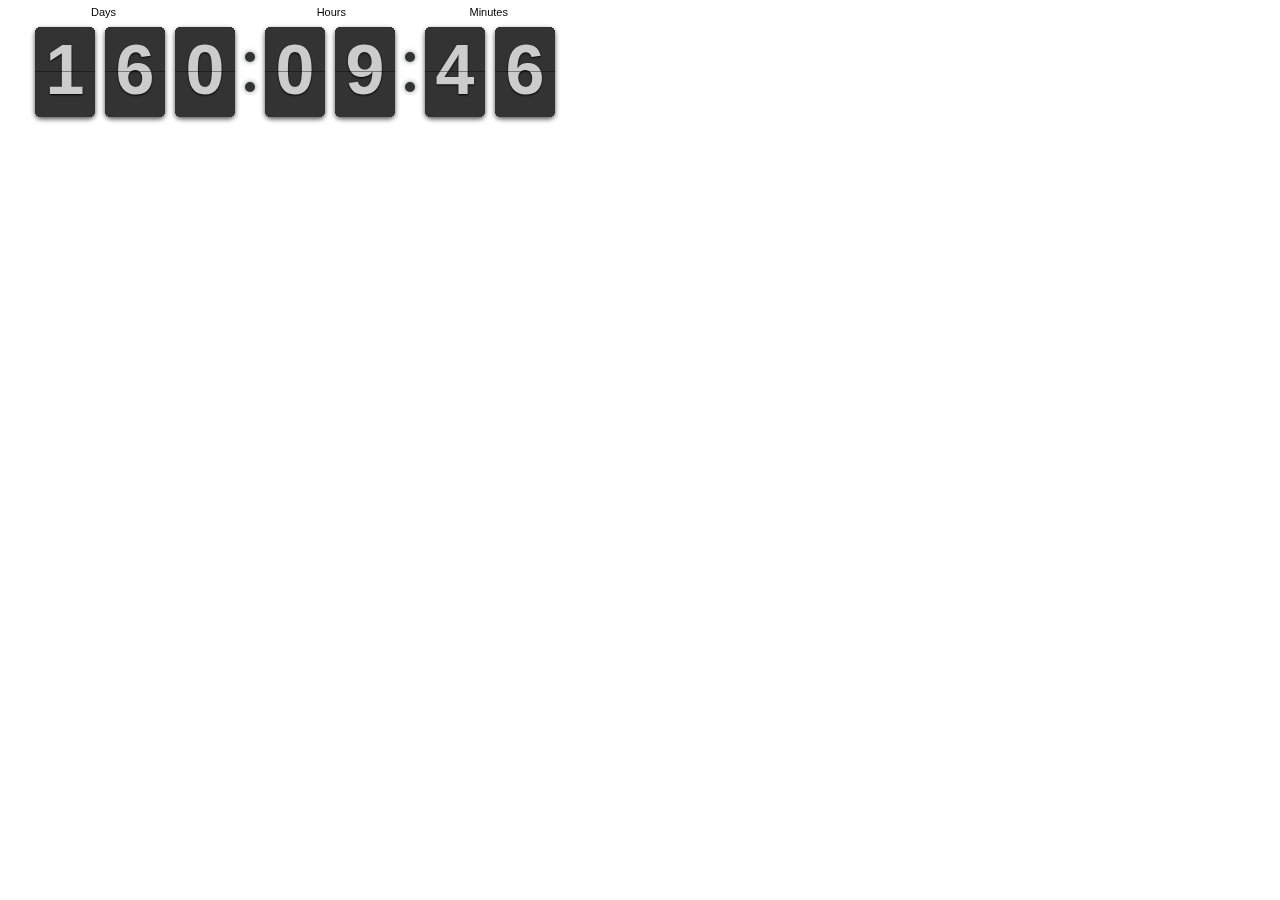
<file: v2/_assets/flipclock/FlipClock-master/FlipClock-master/examples/countdown-to-new-years-without-seconds.html>
<html>
	<head>
		<link rel="stylesheet" href="../css/flipclock.css">

		<script src="http://ajax.googleapis.com/ajax/libs/jquery/1.10.2/jquery.min.js"></script>

		<script src="../js/flipclock/libs/base.js"></script>
		<script src="../js/flipclock/flipclock.js"></script>
		<script src="../js/flipclock/faces/dailycounter.js"></script>		
	</head>
	<body>
		<div class="clock" style="margin:2em;"></div>
		
		<script type="text/javascript">
			var clock;

			$(document).ready(function() {

				// Grab the current date
				var currentDate = new Date();

				// Set some date in the future. In this case, it's always Jan 1
				var futureDate  = new Date(currentDate.getFullYear() + 1, 0, 1);

				// Calculate the difference in seconds between the future and current date
				var diff = futureDate.getTime() / 1000 - currentDate.getTime() / 1000;

				// Instantiate a coutdown FlipClock
				clock = $('.clock').FlipClock(diff, {
					clockFace: 'DailyCounter',
					countdown: true,
					showSeconds: false
				});
			});
		</script>
		
	</body>
</html>
</file>
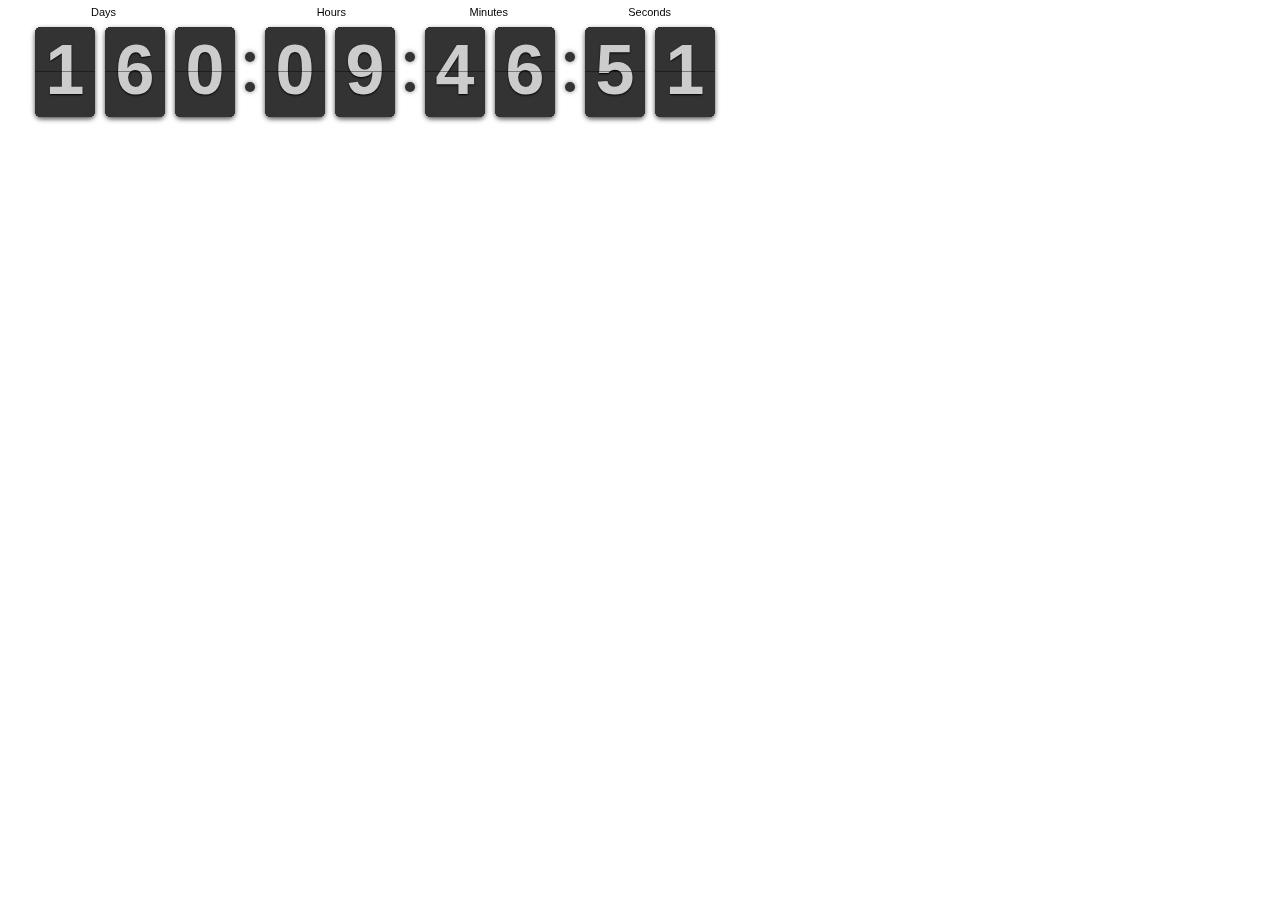
<file: v2/_assets/flipclock/FlipClock-master/FlipClock-master/examples/countdown-to-new-years.html>
<html>
	<head>
		<link rel="stylesheet" href="../css/flipclock.css">

		<script src="http://ajax.googleapis.com/ajax/libs/jquery/1.10.2/jquery.min.js"></script>

		<script src="../js/flipclock/libs/base.js"></script>
		<script src="../js/flipclock/flipclock.js"></script>
		<script src="../js/flipclock/faces/dailycounter.js"></script>		
	</head>
	<body>
		<div class="clock" style="margin:2em;"></div>
		
		<script type="text/javascript">
			var clock;

			$(document).ready(function() {

				// Grab the current date
				var currentDate = new Date();

				// Set some date in the future. In this case, it's always Jan 1
				var futureDate  = new Date(currentDate.getFullYear() + 1, 0, 1);

				// Calculate the difference in seconds between the future and current date
				var diff = futureDate.getTime() / 1000 - currentDate.getTime() / 1000;

				// Instantiate a coutdown FlipClock
				clock = $('.clock').FlipClock(diff, {
					clockFace: 'DailyCounter',
					countdown: true
				});
			});
		</script>
		
	</body>
</html>
</file>
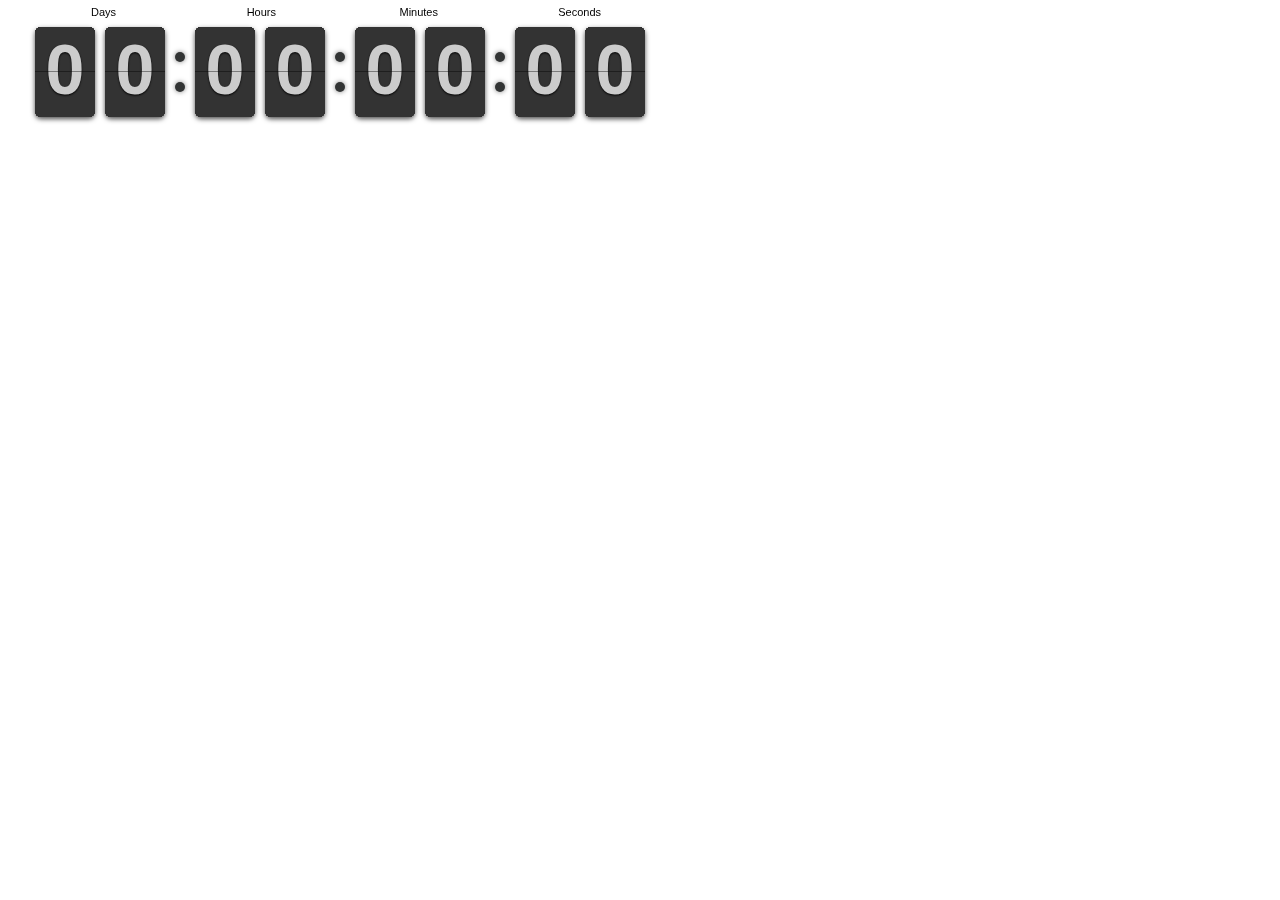
<file: v2/_assets/flipclock/FlipClock-master/FlipClock-master/examples/localization.html>
<html>
	<head>
		<link rel="stylesheet" href="../css/flipclock.css">

		<script src="http://ajax.googleapis.com/ajax/libs/jquery/1.10.2/jquery.min.js"></script>

		<script src="../js/flipclock/libs/base.js"></script>
		<script src="../js/flipclock/flipclock.js"></script>
		<script src="../js/flipclock/lang/es-es.js"></script>
		<script src="../js/flipclock/faces/dailycounter.js"></script>
		
	</head>
	<body>
		<div class="clock" style="margin:2em;"></div>

		<script type="text/javascript">
			var clock;
			
			$(document).ready(function() {
				clock = $('.clock').FlipClock({
					clockFace: 'DailyCounter',
					language: 'es'
				});
			});
		</script>
		
	</body>
</html>
</file>
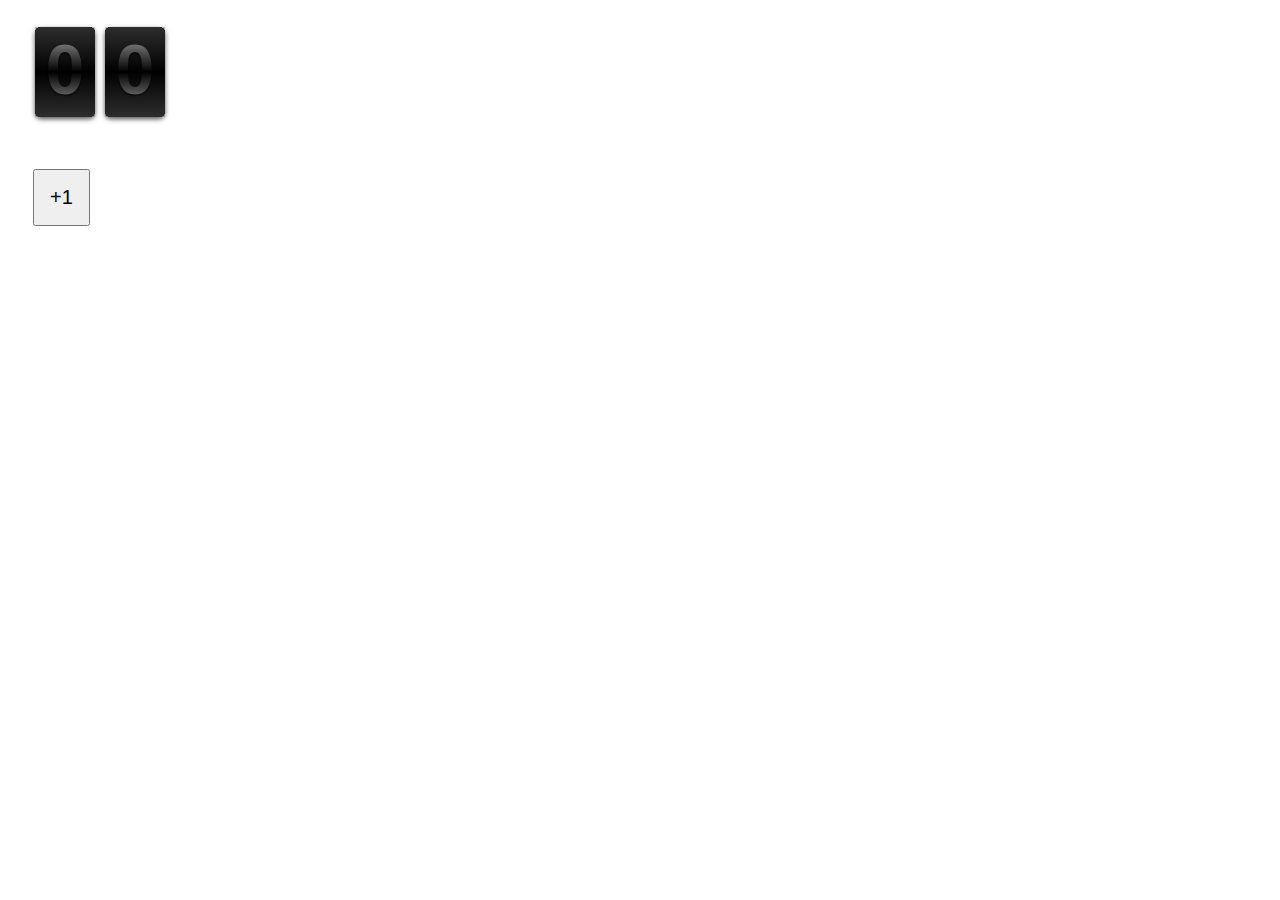
<file: v2/_assets/flipclock/FlipClock-master/FlipClock-master/examples/simple-counter.html>
<html>
	<head>
		<link rel="stylesheet" href="../css/flipclock.css">
		
		<script src="http://ajax.googleapis.com/ajax/libs/jquery/1.10.2/jquery.min.js"></script>

		<script src="../js/flipclock/libs/base.js"></script>
		<script src="../js/flipclock/flipclock.js"></script>
		<script src="../js/flipclock/faces/counter.js"></script>		
	</head>
	<body>
		<div class="clock" style="margin:2em;"></div>

		<button type="button" style="margin: 25px; font-size: 20px; padding: 15px;">+1</button>
		
		<script type="text/javascript">
			var clock;

			$(document).ready(function() {

				// Instantiate a counter
				clock = $('.clock').FlipClock(0, {
					clockFace: 'Counter'
				});

				// Attach a click event to a button a increment the clock
				$('button').click(function() {
					clock.increment();

					// Or you could decrease the clock
					// clock.decrement();

					// Or set it to a specific value
					// clock.setValue(x);
				});
			});
		</script>
		
	</body>
</html>
</file>
<file: v1/_css/style.css>
@charset "utf-8";
* {
	margin: 0;
}

html, body {
	height: 100%;
	/*background-size: 100% 1020px;*/
	min-height: 100% !important;
	min-height: auto;
	border: none;
	overflow:hidden;
	margin: 0;
	padding: 0;
	-webkit-user-select: none;
}

body {
	background:url(../_img/kkb.png) no-repeat left bottom, url(../_img/second_background.jpg) no-repeat center top #002a5a;
	font-family:Arial, Helvetica;
	font-size:13pt;
	padding:80px;
	box-sizing: border-box;
	color:#555;
}

.logo {
	background:url(../_img/logo.png) no-repeat top;
	height:100px;
	display:block;
	bottom:40px;
	position:absolute;
	width:100%;
	margin-left:-80px;
}

a {
	color:#369;
}

img {
	border-width: 0px;	
}

.clear {
	clear:both;
}

ul  {
	padding-left:20px;
	list-style:square;
	margin:10px 0;
}
h1, h2, h3, h4 {
	cursor:default;
}
h4 {
	background-color:#f7f7f7;
	padding:2px 5px ;
	margin-bottom:10px;
}

button {
	color:#8a8989;
	text-shadow:1px 1px 1px white,-1px 0 1px #444;
	border:none;
	border-radius:36px;
	font:bold 36px "Myriad Pro";
	letter-spacing:-1px;
	cursor:pointer;
	min-width:220px;
	text-transform:uppercase;
	padding:20px 40px;
	box-shadow:0px 0px 12px rgba(0,0,0,0.3);
	border-radius:35px;
	background:-webkit-gradient(linear, left bottom, left top, from(#b8b8b8),to(#fefefe));
	/*	background:-webkit-gradient(linear, left bottom, left top, from(rgba(50,50,50,0.3)),to(rgba(255,255,255,0.1))),url(../_img/bg_pat1.png);*/
}
button:active, button.active {
	text-shadow:none;
	background-image:-webkit-gradient(linear, left bottom, left top, from(#2e6226),to(#44df7e));
	color:#d2ffdd;
}

button:disabled {
	text-shadow:1px 1px 1px white, -1px -1px 1px #999 !important;
	background-image:-webkit-gradient(linear, left bottom, left top, from(#b8b8b8),to(#fefefe)) !important;
	color:#dcdcdc;
}

input[type=text] {
	color:#ccc;
	outline:none;
	border:none;
	border-radius:36px;
	font:normal 50px "Myriad Pro";
	letter-spacing:-1px;
	cursor:pointer;
	width:100%;
	text-transform:uppercase;
	padding:10px 30px;
	box-sizing: border-box;
	display:block;
	box-shadow:0px 0px 12px rgba(0,0,0,0.7);
	border-radius:35px;
	background-color:#000;
	background-image:-webkit-gradient(linear, left bottom, left top, from(rgba(50,50,50,0.5)),to(rgba(0,0,0,0.8)));
	-webkit-transition-property: background-color;
	-webkit-transition-duration: 0.5s;
	-webkit-transition-timing-function: ease;
}

input[type=text]::-webkit-input-placeholder {
   color: #4ba25b;
   font-size:45px;
}

input[type=text].typing {
	background-color:#fff;
}


ul {
	padding:0;
	margin:0;
}

header {
	margin:0 auto; 
	margin-top:-80px;
	margin-bottom:40px;
	/*background:-webkit-gradient(linear, left bottom, left top, from(rgba(255,255,255,0.1)),to(rgba(255,255,255,1))), url(../_img/bg_pat1.png);*/
	box-shadow:1px 1px 15px rgba(50,50,50,0.5);
	background-image:-webkit-gradient(linear, left top, left bottom, from(rgba(255,255,255,0.3)),to(rgba(0,0,0,0.3)));
	border-bottom-left-radius:20px;
	border-bottom-right-radius:20px;
	display:block;
	padding:8px 15px 10px 15px;
	width:100px;
	text-align:center;
	color:#E9DFD0;
	font-weight:bold;
	cursor:pointer

}

scene {
	background: -webkit-gradient(linear, left bottom, left top, from(rgba(255,255,255,0.1)),to(rgba(242,242,242,1))), url(../_img/bg_pat1.png) #f2f2f2;
	border-radius:20px;
	box-shadow:1px 1px 15px rgba(50,50,50,0.5);
	padding:20px 80px 75px 80px;
	margin:0 auto; 
	height:630px; 
	width:600px;
	display:block;
	overflow:hidden;
	position:relative;
	text-align:center;
}

h1 {
	font-size:36px;
	letter-spacing:-1pt;
	margin:20px 0 20px 0;
	color:#113;
}

h2 {
	font-size:25px;
	font-weight:normal;
}

h1 .subh1 {
	letter-spacing:0pt;
	font-size:18px;
	color:#828282;
	display:block;
	font-weight:normal;
	margin-top:-5px;
}


footer {
	color:#5a73a0;
	padding:10px;
	font-size:10px;
	text-align:center;

}

.menu {
	margin-bottom:20px !important;
}
.menu.buttons {
	width:100%;
}
.menu button {
	display:inline-block;
	width:100%;
	margin-bottom:5px;
}
.menu.iconic button {
	text-align:left;
	padding-left:100px !important;
}
.menu.iconic button img {
	margin-left:-70px;
}

button img {
	position:absolute;
	margin-top:-10px;
}




.buttons {
	background-image:-webkit-gradient(linear, left top, left bottom, from(#b8b8b8),to(#fff));
	background-color:#f2f2f2;
	background-clip:padding-box;
	padding:8px;
	border-radius:40px;
	display:inline-block;
}
.buttons.group button:first-child {
	border-top-left-radius:36px;
	border-bottom-left-radius:36px;
	padding-right:30px;
}
.buttons.group button:last-child {
	border-top-right-radius:36px;
	border-bottom-right-radius:36px;
	margin-bottom:0px;
	padding-left:30px;
}
.buttons.menu.group button:first-child {
	border-radius:6px;
	border-top-left-radius:36px;
	border-top-right-radius:36px;
}
.buttons.menu.group button:last-child {
	border-radius:6px;
	border-bottom-left-radius:36px;
	border-bottom-right-radius:36px;
	margin-bottom:0px;
}
.buttons.group button {
	border-radius:6px;
}


/****************/
.numpad row {
	display:block;
}

.numpad row button {
	width:32%;
	display:inline-block;
	min-width:40px !important;
	padding:10px 10px !important;
	box-shadow:0px 0px 10px rgba(0,0,0,0.3);
	font:bold 46px Arial;
	margin-right:-2px;
}

.numpad row  button:first-child {
	border-top-left-radius:36px;
	border-bottom-left-radius:36px;
}
.numpad row  button:last-child {
	border-top-right-radius:36px;
	border-bottom-right-radius:36px;
	margin-right:0px;
}
.numpad row button {
	border-radius:10px;
}
.numpad row:last-child button {
	margin-bottom:0px;
}

/******************/
.callcenter1414 {
	background:url(../_img/icon_callcenter.png) no-repeat 5px 5px #fff;
	height:123px;
	border-top-left-radius:20px;
	border-bottom-left-radius:20px;
	box-shadow:1px 1px 15px rgba(50,50,50,0.5);
	margin-top:40px;
}

.queue {
	height:250px;
	border-top-left-radius:20px;
	border-bottom-left-radius:20px;
	box-shadow:1px 1px 15px rgba(50,50,50,0.5);
	margin-top:40px;
	background-image:-webkit-gradient(linear, left top, left bottom, from(rgba(255,255,255,0.3)),to(rgba(0,0,0,0.3)));
}


.weaccept {
	background:url(../_img/icon_weaccept.png) no-repeat 20px 5px #f2f2f2;
	height:123px;
	border-radius:20px;
	box-shadow:1px 1px 10px rgba(50,50,50,0.5);
	width:320px;
	margin-top:20px;
	display:inline-block;
}
</file>
<file: v2/_css/style.css>
@charset "utf-8";
* {
	margin: 0;
}

html, body {
	height: 100%;
	/*background-size: 100% 1020px;*/
	/*min-height: 100% !important;
	min-height: auto;*/
	width:1024px;
	height: 768px;
	border: none;
	overflow:hidden;
	margin: 0;
	padding: 0;
	-webkit-user-select: none;
	position:relative;
	
}

body {
	font-family:Arial, Helvetica;
	font-size:13pt;
	box-sizing: border-box;
	border:1px solid #303030;
	color:#fff;
	background:url(../_img/background.jpg) no-repeat center center #282828;
	/*background:url(../p1.png) no-repeat center center #282828;*/
}

a {
	color:#369;
}

img {
	border-width: 0px;	
}

.clear {
	clear:both;
}


h1, h2, h3 , h4 {
	color:#fff;
	text-shadow:1px 1px 2px rgba(0,0,0,0.3);	
}

h2 { font-size:30px; font-weight:normal; }

cap { text-indent:-9999em; display:inline-block;}
/*******************************/

scene { display:none;  box-sizing: border-box; }
.show { display:block;}
.hide { display:none;}

.center { text-align:center; }


/*******************************/

dl { width: 400px }
dt { float: left; width: 300px; overflow: hidden; white-space: nowrap }
dd { float: left; width: 100px; overflow: hidden }

dt { width: 45%;  }
dd { width: 50%;  padding-left:15px; font-weight:bold; }

dt:after { content: " .................................................................................." }

/*******************************/

header, footer {
	display:block;
	width:100%;
	background-color:rgba(0,0,0,0.3);
	box-shadow:inset 0px 0px 30px rgba(0,0,0,0.5), 1px 0 1px  rgba(255,255,255,0.5);
	padding:20px;
	
}
/*

header:after {
    content:'';
    display:block;
    clear: both;
	float:none;
}
*/
header {
	height:130px;
	box-sizing: border-box;
}
main {
	display:block;
	padding:30px;
	height:556px;
	width:100%;
	box-sizing: border-box;
	
}
footer {
	height:80px;
	box-sizing: border-box;
	padding:0px 20px;
	color:#696969;
}

/*******************************/

header .logo {
	float:left;
	background:url(../_img/sprites.png) no-repeat 0 -70px;
	width:356px;
	height:85px;
	margin-right:200px;
}

header clock {
	float:left;
	background:url(../_img/sprites.png) no-repeat -12px -170px;
	width:175px  !important;
	height:100px;
	position:relative;
	margin:0 0 0 20px !important;
/*	border:1px solid #f00;*/
	padding-left:10px;
}

header date {
	position:absolute;
	display:inline-block;
	width:160px;
	color:#fff;
	margin:75px 0 0 -180px;
	text-align:center;
	font-size:17px;
}



header button, header button:after, footer button, footer button:after, button.nobut, button.nobut:after {
	border:none;
	box-shadow:none;
	background:none;
}

header button, footer button {
	text-align:center;
	height:100px;
	margin:0;
	float:left;
	padding:0 15px;
}


button i.icon {
	background:url(../_img/sprites.png) no-repeat 0 -0px;
	width:70px;
	height:70px;
	display:inline-block;
}

header button i.icon.help {
	background:url(../_img/sprites.png) no-repeat -70px -0px;
}

timer {
	display:block;
	height:3px;
	background-color:rgba(255,0,0,0.8);
	position:absolute;
	width:0%;
	top:0;
	-webkit-animation: grow 60s linear 20s 1;
	-webkit-animation-fill-mode:forwards; /* удали Джем в будущем */
}

@-webkit-keyframes grow {
	0% {
		width:0%;
	}
	100% {
		width:100%;
	}
}

/*******************************/
footer { display:table; }
footer div {
	display:table-cell; 
	vertical-align:middle;
	font-size:15px;
}
footer button { float:none; display:inline-block;}
footer .copyright {
	font-size:11px;
}

/*******************************/

#welcome {
	padding-top:40px;
	
}

#welcome button {
	color:#353535;
	background:-webkit-gradient(linear, left bottom, left top, from(#d3d3d3), to(#e6e6e6));
	padding:70px 30px;
	text-shadow: rgba(255, 255, 255, 0.5) 1px 1px 1px;
	box-shadow:1px 1px 8px rgba(0,0,0,0.7);
	width:47%;
	text-transform:uppercase;
	font-size:20px;
	box-sizing:border-box;
	line-height:200px;
	height:200px;
}

#welcome button span {
	line-height:normal;
	float:left;
}

#welcome .icon.enter-button {
	background:url(../_img/sprites.png) no-repeat -5px -480px;
	width: 105px;
	height: 105px;
	display:block;
	float:right;
	margin-top:-25px;
/*	border:1px solid #f00;*/
}
#welcome .icon.barcode-scanner {
	background:url(../_img/sprites.png) no-repeat -120px -480px;
	width: 105px;
	height: 105px;
	display:block;
	float:left;
margin-top:-25px;
}

vl {
	display:inline-block;
	height:200px;
	border-left:2px solid rgba(0,0,0,0.5);
	border-right:1px solid rgba(255,255,255,0.5);
	margin:0 10px 0 3px;
}

/*******************************/
scene#scan.scanner {
	background:url(../_img/bgterminal.png) no-repeat right center;
	
}

.barcode-scanner {
	height:250px;
	width:400px;
	background:url(../_img/barcode.png) no-repeat;
	display:inline-block;
	margin:20px 0 30px 0;
	box-shadow: inset 1px 3px 5px rgba(255,255,255,.8), 1px 4px 8px rgba(0, 0, 0, 0.7);
	border-radius:10px;
	position:relative;
	
}

.barcode-line {
	height:5px;
	width:500px;
	margin-left:-50px;
	background-color:rgba(255,0,0,0.8);
	position:absolute;
	box-shadow:0 0 15px rgba(255,0,0,1);
	top:20%;
	border-radius:10px;
	-webkit-animation:scanner 1s linear infinite, blink 0.3s linear infinite;
}

@-webkit-keyframes scanner {
	0% {
		top:20%;
	}
	100% {
		top:80%;
	}
}
@-webkit-keyframes blink {
	0% {
		opacity:1;
	}
	45% {
		opacity:1;
	}
	55% {
		opacity:0;
	}
	100% {
		opacity:0;
	}
}

/*******************************/
searcher {
	height:100px;
	display:inline-block;
	width:580px;
}

searcher input {
	border-radius: 10px;
	border:2px solid #444444;
	padding: 13px 10px 13px 15px;
	margin-top: 10px;
	box-shadow: inset 0 1px 5px rgba(0,0,0,.4), 0 1px 1px rgba(255,255,255,.5);
	width:100%;
	color:#444444;
	outline: none;
	font-size:22px;
	font-weight:bold;
	box-sizing:border-box;
}

searcher .but-input-clear, searcher button.but-input-clear:after {
	border:none;
}

searcher .but-input-clear {
	background:-webkit-linear-gradient(bottom, #006ba9 0%,#0088d6 50%,#0095ea 51%,#00bdff 100%);
	text-shadow:none;
	font-size:20px;
	padding:5px 15px;
	line-height:32px;
	height:46px;
	margin:15px 0 0 -159px;
	border-radius:6px;
	position:absolute;
}

searcher .icon.input-clear {
	background:url(../_img/sprites.png) no-repeat -195px -162px;
	width: 50px;
	height: 35px;
	display:inline-block;
/*	border:1px solid #f00;*/
}

searcher hint {
	display:inline-block;
	width:250px;
	color:#fff;
	background-color:#ac1800;
	border-radius:7px;
	font-size:16px;
	margin-top:10px;
	padding:5px 15px;
	text-shadow: rgba(0, 0, 0, 0.2) -1px -1px 0;
	text-align:center;
}

keyboard {
	display:block;
	text-align:center;
	line-height:63px;
	margin:30px 0;
	box-sizing: border-box;
}

keyboard button {
	min-width:76px;
	height:53px;
	padding:0 0px;
	margin-right:5px;
	font-size:30px;
	font-weight:bold;
	background:-webkit-gradient(linear, left bottom, left top, from(#b0b0b0), to(#eee));
	border-color:#444444;
	color:#353535;
	text-shadow: rgba(255, 255, 255, 0.5) 1px 1px 1px;
}

button.but-num {
	background:-webkit-gradient(linear, left bottom, left top, from(#6e6e6e), to(#b4b4b4));	
}

.but-keyboard-enter  i.icon.enter {
	background:url(../_img/sprites.png) no-repeat -200px -200px;
	width: 35px;
	height: 35px;
	display:inline-block;
}
.but-keyboard-enter {
	background:-webkit-gradient(linear, left bottom, left top, from(#759b00), to(#abe300));
	 
}

.but-keyboard-hide, .but-keyboard-hide:after {
	border:none;
	box-shadow:none;
	background:none;
}
.but-keyboard-hide {
	height:80px;
	width:245px;
	background:url(../_img/sprites.png) no-repeat -0px -270px !important;	
}
/*******************************/
.raspiska-input {
	clear:both;
	height:100px ;
	color:#ccc;
	text-shadow:rgba(0, 0, 0, 0.5) -1px -1px 0;
	box-sizing: border-box;
	padding:10px 0;
}

.raspiska-input dl { width: 700px }

.raspiska-resultlist { clear:both; height:320px; overflow:hidden; width:2000px;}
.raspiska {
	background:url(../_img/zayavka_bg.png) no-repeat;
	height:300px;
	float:left;
	padding:30px 40px;
	box-sizing: border-box;
	margin-left:-15px;
	position:relative;
	color:#444;
}
.raspiska:after {
	display:block;
	position:absolute;
	content:' ';
	width:50px;
	height:70px;
	top:-1px;
	right:40px;
	background:url(../_img/sprites.png) no-repeat -318px -160px;
}

.raspiska dl { width: 700px; }
.raspiska dt, .raspiska dd { margin-bottom:10px;}

.but-arrow-right {
	height:290px;
	width:30px; min-width:40px;
	padding:0;
	float:left;
}
.but-arrow-right i.icon.next {
 	background:url(../_img/sprites.png) no-repeat -252px -165px;
}

/*******************************/
.pay-cashin {
	float:left;
	width:50%;
	height:500px;
	border-right:1px solid rgba(0,0,0,0.45);
	position:relative;
}

.pay-cashin b {
	font-size:25px;
}

.pay-cashin .cashin-amount {
	border-radius:10px;
	height:130px;
	width:450px;
	background:url(../_img/cashin_bg.jpg) no-repeat; 
	box-shadow:1px 1px 8px rgba(0,0,0,0.7);
	margin:20px 0;
	color:#444444;
	font-size:20px;	
	text-align:right;
	padding:45px 35px 0 0;
	box-sizing:border-box;
}
.pay-cashin .cashin-amount b {
	font-size:50px;
	letter-spacing:-2px;
	line-height:50px;
}
.pay-cashin .cashin-amount sub {
	position:absolute;
	margin:25px 0 0 5px;
}

.pay-cashin .buttons {
	position:absolute;
	bottom:0px;
	width:100%;
	clear:both;
	padding-right:25px;
	box-sizing:border-box;
}

.pay-cashin .buttons button.but-red {
	float:left;
}
.pay-cashin .buttons button.but-green {
	float:right;
}

.pay-mobile {
	float:left;
	width:45%;
	height:500px;
	padding-left:45px;
	text-align:center;
	border-left:1px solid rgba(255,255,255,0.45);
}

.but-checkbox {
	margin:-15px 0 0 -280px;
	height:40px;
	line-height:35px;
		
}
.but-checkbox  i.icon.checkbox {
	background:url(../_img/sprites.png) no-repeat -56px -433px;
	width:40px;
}
.but-checkbox.checked  i.icon.checkbox {
	background:url(../_img/sprites.png) no-repeat -15px -433px;
}


popup {
	display:block;
	position:absolute;
	top:0;
	left:0;
	width:100%;
	height:100%;
	background-color:rgba(0,0,0,0.6);
	z-index:1000;
}

popup div {
	top:50%;
	position:absolute;
	left:50%;
	width:650px;
	height:410px;
	margin-left:-325px;
	margin-top:-205px;
	background: -webkit-gradient(linear, left bottom, left top, from(#b0b0b0), to(#eee));
	border-color: #444444;
	text-shadow: rgba(255, 255, 255, 0.5) 1px 1px 1px;
	color: #353535;
	box-shadow: 1px 2px 5px rgba(0, 0, 0, 0.7);
	border-radius:10px;
	padding:20px 50px;
	box-sizing:border-box;
	font-size:16px;
}

#error-dialog popup div {
	padding-top:80px;
	box-shadow:none;
	background:none;
	color:#fff;
	text-shadow: rgba(0, 0, 0, 0.5) 1px 1px 1px;
	font-size:25px;
}

#error-dialog popup div h2 {
	color:#ffd800;
	font-size:30px;
	text-shadow: rgba(0, 0, 0, 0.5) 1px 1px 1px;
}


popup p { 
	margin:20px 0;
}
popup h2 { 
	color:#353535;
	font-size:24px;
	text-shadow: rgba(255, 255, 255, 0.5) 1px 1px 1px;
	margin-top:10px;
}

/*******************************/
cheque {
	float:left;
	display:block;
	width:370px;
	background:url(../_img/check_bg.png) no-repeat;
	padding:40px;
	box-sizing:border-box;
	height:480px;
	color:#444;
	margin:10px 50px 0 -10px;
}

cheque ul { list-style:none; margin:0; padding:0;}
cheque li { border-bottom:1px solid #777; padding-bottom:10px; margin-bottom:10px;  }
cheque li:last-child {border-bottom:none;}
cheque label { font-weight:bold; }

cheque li.summ { font-size:25px; font-weight:bold;}

.sdacha {
	float:left;
	display:block;
	height:505px;
	width:500px;
	margin-top:-30px;
	padding-top:90px;
	box-sizing:border-box;
}

.sdacha-info {
	background:url(../_img/zayavka_bg.png) no-repeat;
	height:300px;
	padding:30px 40px;
	box-sizing: border-box;
	color:#444;
	width:350px;
	font-size:22px;
	margin:0 0 20px -10px;
	line-height:22px;
}

.sdacha-info b {
	letter-spacing:-1px;
	font-size:25px;
	
}

.sdacha .icon.mobile-phone {
	background:url(../_img/phone_samsung_bg.png) no-repeat top right;
	height:505px;
	width:370px;
	z-index:50;
	display:block;
	position:absolute;
	margin-top:-100px;
	margin-left:200px;
}

/*******************************/

footer button i.icon.settings {
 	background:url(../_img/sprites.png) no-repeat -288px -0px;
}

footer button {
	height:65px;
	min-width:65px;
	width:65px;
	margin:0;
	padding:0;
	margin-top:-5px;
}
/*******************************/

button, .button {
	text-decoration: none;
	border-color:rgba(0, 0, 0, 0.2) rgba(0, 0, 0, 0.3) rgba(0, 0, 0, 0.3);
	cursor: pointer;
	outline: none;
	color:#fff;
	display:inline-block;
	vertical-align:top;
	position:relative;
	text-align:center;
	font:normal 14px Arial;
	background:-webkit-gradient(linear, left bottom, left top, from(rgba(0,0,0,.3)), to(rgba(0,0,0,.0)));
	line-height:31px;
	height:31px;
	margin-right:10px;
	min-width:80px;
	padding:0 20px;
	z-index:10;
	box-shadow:1px 1px 2px rgba(0, 0, 0, 0.5);
	text-shadow: rgba(0, 0, 0, 0.3) 1px 1px 0;
}


button.bold, .button.bold {
	font:bold 15px Arial;
}

button:hover, .button:hover {

}


button, button:after, .button, .button:after {
	border-radius:5px;
	border-width:1px;
	border-style:solid;
}
button:after, .button:after{
	display:block;
	position:absolute;
	content:' ';
	width:100%;
	height:100%;
	border-color: rgba(255,255,255,.2) rgba(255,255,255,.1) rgba(0,0,0,.2);
	bottom:-2px;
	left:-1px;
	
}


/********************************/



.but-arrow-right {}
.but-green.arrow.right {}

.but-red, .but-green {
	background:-webkit-linear-gradient(bottom, #d53700 0%,#eb4800 50%,#ff5a00 51%,#ff7200 100%);
	font-size:24px;
	box-shadow:inset 0 0 15px rgba(0,0,0,0.3);
	height:48px;
	text-shadow:none;
	border-radius:9px;
}
.but-red:after,.but-green:after {	
	border:5px solid rgba(0,0,0,0.3);
	bottom:-5px;
	left:-5px;
	border-radius:12px;
}
.but-green {
	background:-webkit-linear-gradient(bottom, #759b00 0%,#a1c900 50%,#add800 51%,#abe300 100%);	
}

.but-settings{}

.but-yellow, .but-gray {
	background:-webkit-linear-gradient(bottom, #888888 0%,#aaaaaa 50%,#c0c0c0 51%,#bbbbbb 100%);
	font-size:20px;
	box-shadow:inset 0 0 15px rgba(0,0,0,0.4);
	height:41px;
	text-shadow:none;
	border-color: rgba(255,255,255,0.8) rgba(255,255,255,.1) rgba(0,0,0,.5) rgba(255,255,255,.1);
	border-radius:7px;
	color:#333;
}
.but-yellow:after,.but-gray:after {	
	border:4px solid rgba(0,0,0,0.15);
	bottom:-4px;
	left:-4px;
	border-radius:10px;
}
.but-yellow {
	background:-webkit-linear-gradient(bottom, #fdb825 0%,#fdc825 50%,#ffd34d 51%,#fff264 100%);	
}
</file>
<file: v2/_assets/flipclock/flipclock_white.css>
.flip-clock-wrapper ul li a div div.inn {
  font-size: 55px; 
  background-color: #000;
}

.flip-clock-wrapper ul li a div.up div.inn {
  color: #fff;
}

.flip-clock-wrapper ul li a div.down div.inn {
  color: #ccc;
  
}

.flip-clock-wrapper ul {
  margin: 3px 0;
  width: 33px;
  height: 60px;
  line-height: 60px;
  font-size: 55px;
  padding:0;
  
}

.flip-clock-wrapper ul li a div.up:after {
  top: 29px;
}

.flip-clock-wrapper ul:nth-child(3) {
	margin-left:23px;
	
}
</file>
<file: v2/_assets/flipclock/flipclock.css>
/* Get the bourbon mixin from http://bourbon.io */
/* Reset */
.flip-clock-wrapper * {
    -webkit-box-sizing: border-box;
    -moz-box-sizing: border-box;
    -ms-box-sizing: border-box;
    -o-box-sizing: border-box;
    box-sizing: border-box;
    -webkit-backface-visibility: hidden;
    -moz-backface-visibility: hidden;
    -ms-backface-visibility: hidden;
    -o-backface-visibility: hidden;
    backface-visibility: hidden;
}

.flip-clock-wrapper a {
  cursor: pointer;
  text-decoration: none;
  color: #ccc; }

.flip-clock-wrapper a:hover {
  color: #fff; }

.flip-clock-wrapper ul {
  list-style: none; }

.flip-clock-wrapper.clearfix:before,
.flip-clock-wrapper.clearfix:after {
  content: " ";
  display: table; }

.flip-clock-wrapper.clearfix:after {
  clear: both; }

.flip-clock-wrapper.clearfix {
  *zoom: 1; }

/* Main */
.flip-clock-wrapper {
  font: normal 11px "Helvetica Neue", Helvetica, sans-serif;
  -webkit-user-select: none; }

.flip-clock-meridium {
  background: none !important;
  box-shadow: 0 0 0 !important;
  font-size: 36px !important; }

.flip-clock-meridium a { color: #313333; }

.flip-clock-wrapper {
  text-align: center;
  position: relative;
  width: 100%;
  margin: 1em;
}

.flip-clock-wrapper:before,
.flip-clock-wrapper:after {
    content: " "; /* 1 */
    display: table; /* 2 */
}
.flip-clock-wrapper:after {
    clear: both;
}

/* Skeleton */
.flip-clock-wrapper ul {
  position: relative;
  float: left;
  margin: 5px;
  width: 60px;
  height: 90px;
  font-size: 80px;
  font-weight: bold;
  line-height: 87px;
  border-radius: 6px;
  background: #000;
}

.flip-clock-wrapper ul li {
  z-index: 1;
  position: absolute;
  left: 0;
  top: 0;
  width: 100%;
  height: 100%;
  text-decoration: none !important;
}

.flip-clock-wrapper ul li:first-child {
  z-index: 2; }

.flip-clock-wrapper ul li a {
  display: block;
  height: 100%;
  -webkit-perspective: 200px;
  -moz-perspective: 200px;
  perspective: 200px;
  margin: 0 !important;
  overflow: visible !important;
  cursor: default !important; }

.flip-clock-wrapper ul li a div {
  z-index: 1;
  position: absolute;
  left: 0;
  width: 100%;
  height: 50%;
  font-size: 80px;
  overflow: hidden; }

.flip-clock-wrapper ul li a div .shadow {
  position: absolute;
  width: 100%;
  height: 100%;
  z-index: 2; }

.flip-clock-wrapper ul li a div.up {
  -webkit-transform-origin: 50% 100%;
  -moz-transform-origin: 50% 100%;
  -ms-transform-origin: 50% 100%;
  -o-transform-origin: 50% 100%;
  transform-origin: 50% 100%;
  top: 0; }

.flip-clock-wrapper ul li a div.up:after {
  content: "";
  position: absolute;
  top: 44px;
  left: 0;
  z-index: 5;
  width: 100%;
  height: 3px;
  background-color: #000;
  background-color: rgba(0, 0, 0, 0.4); }

.flip-clock-wrapper ul li a div.down {
  -webkit-transform-origin: 50% 0;
  -moz-transform-origin: 50% 0;
  -ms-transform-origin: 50% 0;
  -o-transform-origin: 50% 0;
  transform-origin: 50% 0;
  bottom: 0; }

.flip-clock-wrapper ul li a div div.inn {
  position: absolute;
  left: 0;
  z-index: 1;
  width: 100%;
  height: 200%;
  color: #ccc;
  text-shadow: 0 1px 2px #000;
  text-align: center;
  background-color: #333;
  border-radius: 6px;
  font-size: 70px; }

.flip-clock-wrapper ul li a div.up div.inn {
  top: 0; }

.flip-clock-wrapper ul li a div.down div.inn {
  bottom: 0; }

/* PLAY */
.flip-clock-wrapper ul.play li.flip-clock-before {
  z-index: 3; }

.flip-clock-wrapper .flip {   box-shadow: 0 2px 5px rgba(0, 0, 0, 0.7); }

.flip-clock-wrapper ul.play li.flip-clock-active {
  -webkit-animation: asd 0.5s 0.5s linear both;
  -moz-animation: asd 0.5s 0.5s linear both;
  animation: asd 0.5s 0.5s linear both;
  z-index: 5; }

.flip-clock-divider {
  float: left;
  display: inline-block;
  position: relative;
  width: 20px;
  height: 100px; }

.flip-clock-divider:first-child {
  width: 0; }

.flip-clock-dot {
  display: block;
  background: #323434;
  width: 10px;
  height: 10px;
  position: absolute;
  border-radius: 50%;
  box-shadow: 0 0 5px rgba(0, 0, 0, 0.5);
  left: 5px; }

.flip-clock-divider .flip-clock-label {
  position: absolute;
  top: -1.5em;
  right: -86px;
  color: black;
  text-shadow: none; }

.flip-clock-divider.minutes .flip-clock-label {
  right: -88px; }

.flip-clock-divider.seconds .flip-clock-label {
  right: -91px; }

.flip-clock-dot.top {
  top: 30px; }

.flip-clock-dot.bottom {
  bottom: 30px; }

@-webkit-keyframes asd {
  0% {
    z-index: 2; }

  20% {
    z-index: 4; }

  100% {
    z-index: 4; } }

@-moz-keyframes asd {
  0% {
    z-index: 2; }

  20% {
    z-index: 4; }

  100% {
    z-index: 4; } }

@-o-keyframes asd {
  0% {
    z-index: 2; }

  20% {
    z-index: 4; }

  100% {
    z-index: 4; } }

@keyframes asd {
  0% {
    z-index: 2; }

  20% {
    z-index: 4; }

  100% {
    z-index: 4; } }

.flip-clock-wrapper ul.play li.flip-clock-active .down {
  z-index: 2;
  -webkit-animation: turn 0.5s 0.5s linear both;
  -moz-animation: turn 0.5s 0.5s linear both;
  animation: turn 0.5s 0.5s linear both; }

@-webkit-keyframes turn {
  0% {
    -webkit-transform: rotateX(90deg); }

  100% {
    -webkit-transform: rotateX(0deg); } }

@-moz-keyframes turn {
  0% {
    -moz-transform: rotateX(90deg); }

  100% {
    -moz-transform: rotateX(0deg); } }

@-o-keyframes turn {
  0% {
    -o-transform: rotateX(90deg); }

  100% {
    -o-transform: rotateX(0deg); } }

@keyframes turn {
  0% {
    transform: rotateX(90deg); }

  100% {
    transform: rotateX(0deg); } }

.flip-clock-wrapper ul.play li.flip-clock-before .up {
  z-index: 2;
  -webkit-animation: turn2 0.5s linear both;
  -moz-animation: turn2 0.5s linear both;
  animation: turn2 0.5s linear both; }

@-webkit-keyframes turn2 {
  0% {
    -webkit-transform: rotateX(0deg); }

  100% {
    -webkit-transform: rotateX(-90deg); } }

@-moz-keyframes turn2 {
  0% {
    -moz-transform: rotateX(0deg); }

  100% {
    -moz-transform: rotateX(-90deg); } }

@-o-keyframes turn2 {
  0% {
    -o-transform: rotateX(0deg); }

  100% {
    -o-transform: rotateX(-90deg); } }

@keyframes turn2 {
  0% {
    transform: rotateX(0deg); }

  100% {
    transform: rotateX(-90deg); } }

.flip-clock-wrapper ul li.flip-clock-active {
  z-index: 3; }

/* SHADOW */
.flip-clock-wrapper ul.play li.flip-clock-before .up .shadow {
  background: -moz-linear-gradient(top, rgba(0, 0, 0, 0.1) 0%, black 100%);
  background: -webkit-gradient(linear, left top, left bottom, color-stop(0%, rgba(0, 0, 0, 0.1)), color-stop(100%, black));
  background: linear, top, rgba(0, 0, 0, 0.1) 0%, black 100%;
  background: -o-linear-gradient(top, rgba(0, 0, 0, 0.1) 0%, black 100%);
  background: -ms-linear-gradient(top, rgba(0, 0, 0, 0.1) 0%, black 100%);
  background: linear, to bottom, rgba(0, 0, 0, 0.1) 0%, black 100%;
  -webkit-animation: show 0.5s linear both;
  -moz-animation: show 0.5s linear both;
  animation: show 0.5s linear both; }

.flip-clock-wrapper ul.play li.flip-clock-active .up .shadow {
  background: -moz-linear-gradient(top, rgba(0, 0, 0, 0.1) 0%, black 100%);
  background: -webkit-gradient(linear, left top, left bottom, color-stop(0%, rgba(0, 0, 0, 0.1)), color-stop(100%, black));
  background: linear, top, rgba(0, 0, 0, 0.1) 0%, black 100%;
  background: -o-linear-gradient(top, rgba(0, 0, 0, 0.1) 0%, black 100%);
  background: -ms-linear-gradient(top, rgba(0, 0, 0, 0.1) 0%, black 100%);
  background: linear, to bottom, rgba(0, 0, 0, 0.1) 0%, black 100%;
  -webkit-animation: hide 0.5s 0.3s linear both;
  -moz-animation: hide 0.5s 0.3s linear both;
  animation: hide 0.5s 0.3s linear both; }

/*DOWN*/
.flip-clock-wrapper ul.play li.flip-clock-before .down .shadow {
  background: -moz-linear-gradient(top, black 0%, rgba(0, 0, 0, 0.1) 100%);
  background: -webkit-gradient(linear, left top, left bottom, color-stop(0%, black), color-stop(100%, rgba(0, 0, 0, 0.1)));
  background: linear, top, black 0%, rgba(0, 0, 0, 0.1) 100%;
  background: -o-linear-gradient(top, black 0%, rgba(0, 0, 0, 0.1) 100%);
  background: -ms-linear-gradient(top, black 0%, rgba(0, 0, 0, 0.1) 100%);
  background: linear, to bottom, black 0%, rgba(0, 0, 0, 0.1) 100%;
  -webkit-animation: show 0.5s linear both;
  -moz-animation: show 0.5s linear both;
  animation: show 0.5s linear both; }

.flip-clock-wrapper ul.play li.flip-clock-active .down .shadow {
  background: -moz-linear-gradient(top, black 0%, rgba(0, 0, 0, 0.1) 100%);
  background: -webkit-gradient(linear, left top, left bottom, color-stop(0%, black), color-stop(100%, rgba(0, 0, 0, 0.1)));
  background: linear, top, black 0%, rgba(0, 0, 0, 0.1) 100%;
  background: -o-linear-gradient(top, black 0%, rgba(0, 0, 0, 0.1) 100%);
  background: -ms-linear-gradient(top, black 0%, rgba(0, 0, 0, 0.1) 100%);
  background: linear, to bottom, black 0%, rgba(0, 0, 0, 0.1) 100%;
  -webkit-animation: hide 0.5s 0.3s linear both;
  -moz-animation: hide 0.5s 0.3s linear both;
  animation: hide 0.5s 0.2s linear both; }

@-webkit-keyframes show {
  0% {
    opacity: 0; }

  100% {
    opacity: 1; } }

@-moz-keyframes show {
  0% {
    opacity: 0; }

  100% {
    opacity: 1; } }

@-o-keyframes show {
  0% {
    opacity: 0; }

  100% {
    opacity: 1; } }

@keyframes show {
  0% {
    opacity: 0; }

  100% {
    opacity: 1; } }

@-webkit-keyframes hide {
  0% {
    opacity: 1; }

  100% {
    opacity: 0; } }

@-moz-keyframes hide {
  0% {
    opacity: 1; }

  100% {
    opacity: 0; } }

@-o-keyframes hide {
  0% {
    opacity: 1; }

  100% {
    opacity: 0; } }

@keyframes hide {
  0% {
    opacity: 1; }

  100% {
    opacity: 0; } }
</file>
<file: v2/_assets/flipclock/FlipClock-master/FlipClock-master/css/flipclock.css>
/* Get the bourbon mixin from http://bourbon.io */
/* Reset */
.flip-clock-wrapper * {
    -webkit-box-sizing: border-box;
    -moz-box-sizing: border-box;
    -ms-box-sizing: border-box;
    -o-box-sizing: border-box;
    box-sizing: border-box;
    -webkit-backface-visibility: hidden;
    -moz-backface-visibility: hidden;
    -ms-backface-visibility: hidden;
    -o-backface-visibility: hidden;
    backface-visibility: hidden;
}

.flip-clock-wrapper a {
  cursor: pointer;
  text-decoration: none;
  color: #ccc; }

.flip-clock-wrapper a:hover {
  color: #fff; }

.flip-clock-wrapper ul {
  list-style: none; }

.flip-clock-wrapper.clearfix:before,
.flip-clock-wrapper.clearfix:after {
  content: " ";
  display: table; }

.flip-clock-wrapper.clearfix:after {
  clear: both; }

.flip-clock-wrapper.clearfix {
  *zoom: 1; }

/* Main */
.flip-clock-wrapper {
  font: normal 11px "Helvetica Neue", Helvetica, sans-serif;
  -webkit-user-select: none; }

.flip-clock-meridium {
  background: none !important;
  box-shadow: 0 0 0 !important;
  font-size: 36px !important; }

.flip-clock-meridium a { color: #313333; }

.flip-clock-wrapper {
  text-align: center;
  position: relative;
  width: 100%;
  margin: 1em;
}

.flip-clock-wrapper:before,
.flip-clock-wrapper:after {
    content: " "; /* 1 */
    display: table; /* 2 */
}
.flip-clock-wrapper:after {
    clear: both;
}

/* Skeleton */
.flip-clock-wrapper ul {
  position: relative;
  float: left;
  margin: 5px;
  width: 60px;
  height: 90px;
  font-size: 80px;
  font-weight: bold;
  line-height: 87px;
  border-radius: 6px;
  background: #000;
}

.flip-clock-wrapper ul li {
  z-index: 1;
  position: absolute;
  left: 0;
  top: 0;
  width: 100%;
  height: 100%;
  text-decoration: none !important;
}

.flip-clock-wrapper ul li:first-child {
  z-index: 2; }

.flip-clock-wrapper ul li a {
  display: block;
  height: 100%;
  -webkit-perspective: 200px;
  -moz-perspective: 200px;
  perspective: 200px;
  margin: 0 !important;
  overflow: visible !important;
  cursor: default !important; }

.flip-clock-wrapper ul li a div {
  z-index: 1;
  position: absolute;
  left: 0;
  width: 100%;
  height: 50%;
  font-size: 80px;
  overflow: hidden; }

.flip-clock-wrapper ul li a div .shadow {
  position: absolute;
  width: 100%;
  height: 100%;
  z-index: 2; }

.flip-clock-wrapper ul li a div.up {
  -webkit-transform-origin: 50% 100%;
  -moz-transform-origin: 50% 100%;
  -ms-transform-origin: 50% 100%;
  -o-transform-origin: 50% 100%;
  transform-origin: 50% 100%;
  top: 0; }

.flip-clock-wrapper ul li a div.up:after {
  content: "";
  position: absolute;
  top: 44px;
  left: 0;
  z-index: 5;
  width: 100%;
  height: 3px;
  background-color: #000;
  background-color: rgba(0, 0, 0, 0.4); }

.flip-clock-wrapper ul li a div.down {
  -webkit-transform-origin: 50% 0;
  -moz-transform-origin: 50% 0;
  -ms-transform-origin: 50% 0;
  -o-transform-origin: 50% 0;
  transform-origin: 50% 0;
  bottom: 0; }

.flip-clock-wrapper ul li a div div.inn {
  position: absolute;
  left: 0;
  z-index: 1;
  width: 100%;
  height: 200%;
  color: #ccc;
  text-shadow: 0 1px 2px #000;
  text-align: center;
  background-color: #333;
  border-radius: 6px;
  font-size: 70px; }

.flip-clock-wrapper ul li a div.up div.inn {
  top: 0; }

.flip-clock-wrapper ul li a div.down div.inn {
  bottom: 0; }

/* PLAY */
.flip-clock-wrapper ul.play li.flip-clock-before {
  z-index: 3; }

.flip-clock-wrapper .flip {   box-shadow: 0 2px 5px rgba(0, 0, 0, 0.7); }

.flip-clock-wrapper ul.play li.flip-clock-active {
  -webkit-animation: asd 0.5s 0.5s linear both;
  -moz-animation: asd 0.5s 0.5s linear both;
  animation: asd 0.5s 0.5s linear both;
  z-index: 5; }

.flip-clock-divider {
  float: left;
  display: inline-block;
  position: relative;
  width: 20px;
  height: 100px; }

.flip-clock-divider:first-child {
  width: 0; }

.flip-clock-dot {
  display: block;
  background: #323434;
  width: 10px;
  height: 10px;
  position: absolute;
  border-radius: 50%;
  box-shadow: 0 0 5px rgba(0, 0, 0, 0.5);
  left: 5px; }

.flip-clock-divider .flip-clock-label {
  position: absolute;
  top: -1.5em;
  right: -86px;
  color: black;
  text-shadow: none; }

.flip-clock-divider.minutes .flip-clock-label {
  right: -88px; }

.flip-clock-divider.seconds .flip-clock-label {
  right: -91px; }

.flip-clock-dot.top {
  top: 30px; }

.flip-clock-dot.bottom {
  bottom: 30px; }

@-webkit-keyframes asd {
  0% {
    z-index: 2; }

  20% {
    z-index: 4; }

  100% {
    z-index: 4; } }

@-moz-keyframes asd {
  0% {
    z-index: 2; }

  20% {
    z-index: 4; }

  100% {
    z-index: 4; } }

@-o-keyframes asd {
  0% {
    z-index: 2; }

  20% {
    z-index: 4; }

  100% {
    z-index: 4; } }

@keyframes asd {
  0% {
    z-index: 2; }

  20% {
    z-index: 4; }

  100% {
    z-index: 4; } }

.flip-clock-wrapper ul.play li.flip-clock-active .down {
  z-index: 2;
  -webkit-animation: turn 0.5s 0.5s linear both;
  -moz-animation: turn 0.5s 0.5s linear both;
  animation: turn 0.5s 0.5s linear both; }

@-webkit-keyframes turn {
  0% {
    -webkit-transform: rotateX(90deg); }

  100% {
    -webkit-transform: rotateX(0deg); } }

@-moz-keyframes turn {
  0% {
    -moz-transform: rotateX(90deg); }

  100% {
    -moz-transform: rotateX(0deg); } }

@-o-keyframes turn {
  0% {
    -o-transform: rotateX(90deg); }

  100% {
    -o-transform: rotateX(0deg); } }

@keyframes turn {
  0% {
    transform: rotateX(90deg); }

  100% {
    transform: rotateX(0deg); } }

.flip-clock-wrapper ul.play li.flip-clock-before .up {
  z-index: 2;
  -webkit-animation: turn2 0.5s linear both;
  -moz-animation: turn2 0.5s linear both;
  animation: turn2 0.5s linear both; }

@-webkit-keyframes turn2 {
  0% {
    -webkit-transform: rotateX(0deg); }

  100% {
    -webkit-transform: rotateX(-90deg); } }

@-moz-keyframes turn2 {
  0% {
    -moz-transform: rotateX(0deg); }

  100% {
    -moz-transform: rotateX(-90deg); } }

@-o-keyframes turn2 {
  0% {
    -o-transform: rotateX(0deg); }

  100% {
    -o-transform: rotateX(-90deg); } }

@keyframes turn2 {
  0% {
    transform: rotateX(0deg); }

  100% {
    transform: rotateX(-90deg); } }

.flip-clock-wrapper ul li.flip-clock-active {
  z-index: 3; }

/* SHADOW */
.flip-clock-wrapper ul.play li.flip-clock-before .up .shadow {
  background: -moz-linear-gradient(top, rgba(0, 0, 0, 0.1) 0%, black 100%);
  background: -webkit-gradient(linear, left top, left bottom, color-stop(0%, rgba(0, 0, 0, 0.1)), color-stop(100%, black));
  background: linear, top, rgba(0, 0, 0, 0.1) 0%, black 100%;
  background: -o-linear-gradient(top, rgba(0, 0, 0, 0.1) 0%, black 100%);
  background: -ms-linear-gradient(top, rgba(0, 0, 0, 0.1) 0%, black 100%);
  background: linear, to bottom, rgba(0, 0, 0, 0.1) 0%, black 100%;
  -webkit-animation: show 0.5s linear both;
  -moz-animation: show 0.5s linear both;
  animation: show 0.5s linear both; }

.flip-clock-wrapper ul.play li.flip-clock-active .up .shadow {
  background: -moz-linear-gradient(top, rgba(0, 0, 0, 0.1) 0%, black 100%);
  background: -webkit-gradient(linear, left top, left bottom, color-stop(0%, rgba(0, 0, 0, 0.1)), color-stop(100%, black));
  background: linear, top, rgba(0, 0, 0, 0.1) 0%, black 100%;
  background: -o-linear-gradient(top, rgba(0, 0, 0, 0.1) 0%, black 100%);
  background: -ms-linear-gradient(top, rgba(0, 0, 0, 0.1) 0%, black 100%);
  background: linear, to bottom, rgba(0, 0, 0, 0.1) 0%, black 100%;
  -webkit-animation: hide 0.5s 0.3s linear both;
  -moz-animation: hide 0.5s 0.3s linear both;
  animation: hide 0.5s 0.3s linear both; }

/*DOWN*/
.flip-clock-wrapper ul.play li.flip-clock-before .down .shadow {
  background: -moz-linear-gradient(top, black 0%, rgba(0, 0, 0, 0.1) 100%);
  background: -webkit-gradient(linear, left top, left bottom, color-stop(0%, black), color-stop(100%, rgba(0, 0, 0, 0.1)));
  background: linear, top, black 0%, rgba(0, 0, 0, 0.1) 100%;
  background: -o-linear-gradient(top, black 0%, rgba(0, 0, 0, 0.1) 100%);
  background: -ms-linear-gradient(top, black 0%, rgba(0, 0, 0, 0.1) 100%);
  background: linear, to bottom, black 0%, rgba(0, 0, 0, 0.1) 100%;
  -webkit-animation: show 0.5s linear both;
  -moz-animation: show 0.5s linear both;
  animation: show 0.5s linear both; }

.flip-clock-wrapper ul.play li.flip-clock-active .down .shadow {
  background: -moz-linear-gradient(top, black 0%, rgba(0, 0, 0, 0.1) 100%);
  background: -webkit-gradient(linear, left top, left bottom, color-stop(0%, black), color-stop(100%, rgba(0, 0, 0, 0.1)));
  background: linear, top, black 0%, rgba(0, 0, 0, 0.1) 100%;
  background: -o-linear-gradient(top, black 0%, rgba(0, 0, 0, 0.1) 100%);
  background: -ms-linear-gradient(top, black 0%, rgba(0, 0, 0, 0.1) 100%);
  background: linear, to bottom, black 0%, rgba(0, 0, 0, 0.1) 100%;
  -webkit-animation: hide 0.5s 0.3s linear both;
  -moz-animation: hide 0.5s 0.3s linear both;
  animation: hide 0.5s 0.2s linear both; }

@-webkit-keyframes show {
  0% {
    opacity: 0; }

  100% {
    opacity: 1; } }

@-moz-keyframes show {
  0% {
    opacity: 0; }

  100% {
    opacity: 1; } }

@-o-keyframes show {
  0% {
    opacity: 0; }

  100% {
    opacity: 1; } }

@keyframes show {
  0% {
    opacity: 0; }

  100% {
    opacity: 1; } }

@-webkit-keyframes hide {
  0% {
    opacity: 1; }

  100% {
    opacity: 0; } }

@-moz-keyframes hide {
  0% {
    opacity: 1; }

  100% {
    opacity: 0; } }

@-o-keyframes hide {
  0% {
    opacity: 1; }

  100% {
    opacity: 0; } }

@keyframes hide {
  0% {
    opacity: 1; }

  100% {
    opacity: 0; } }
</file>
